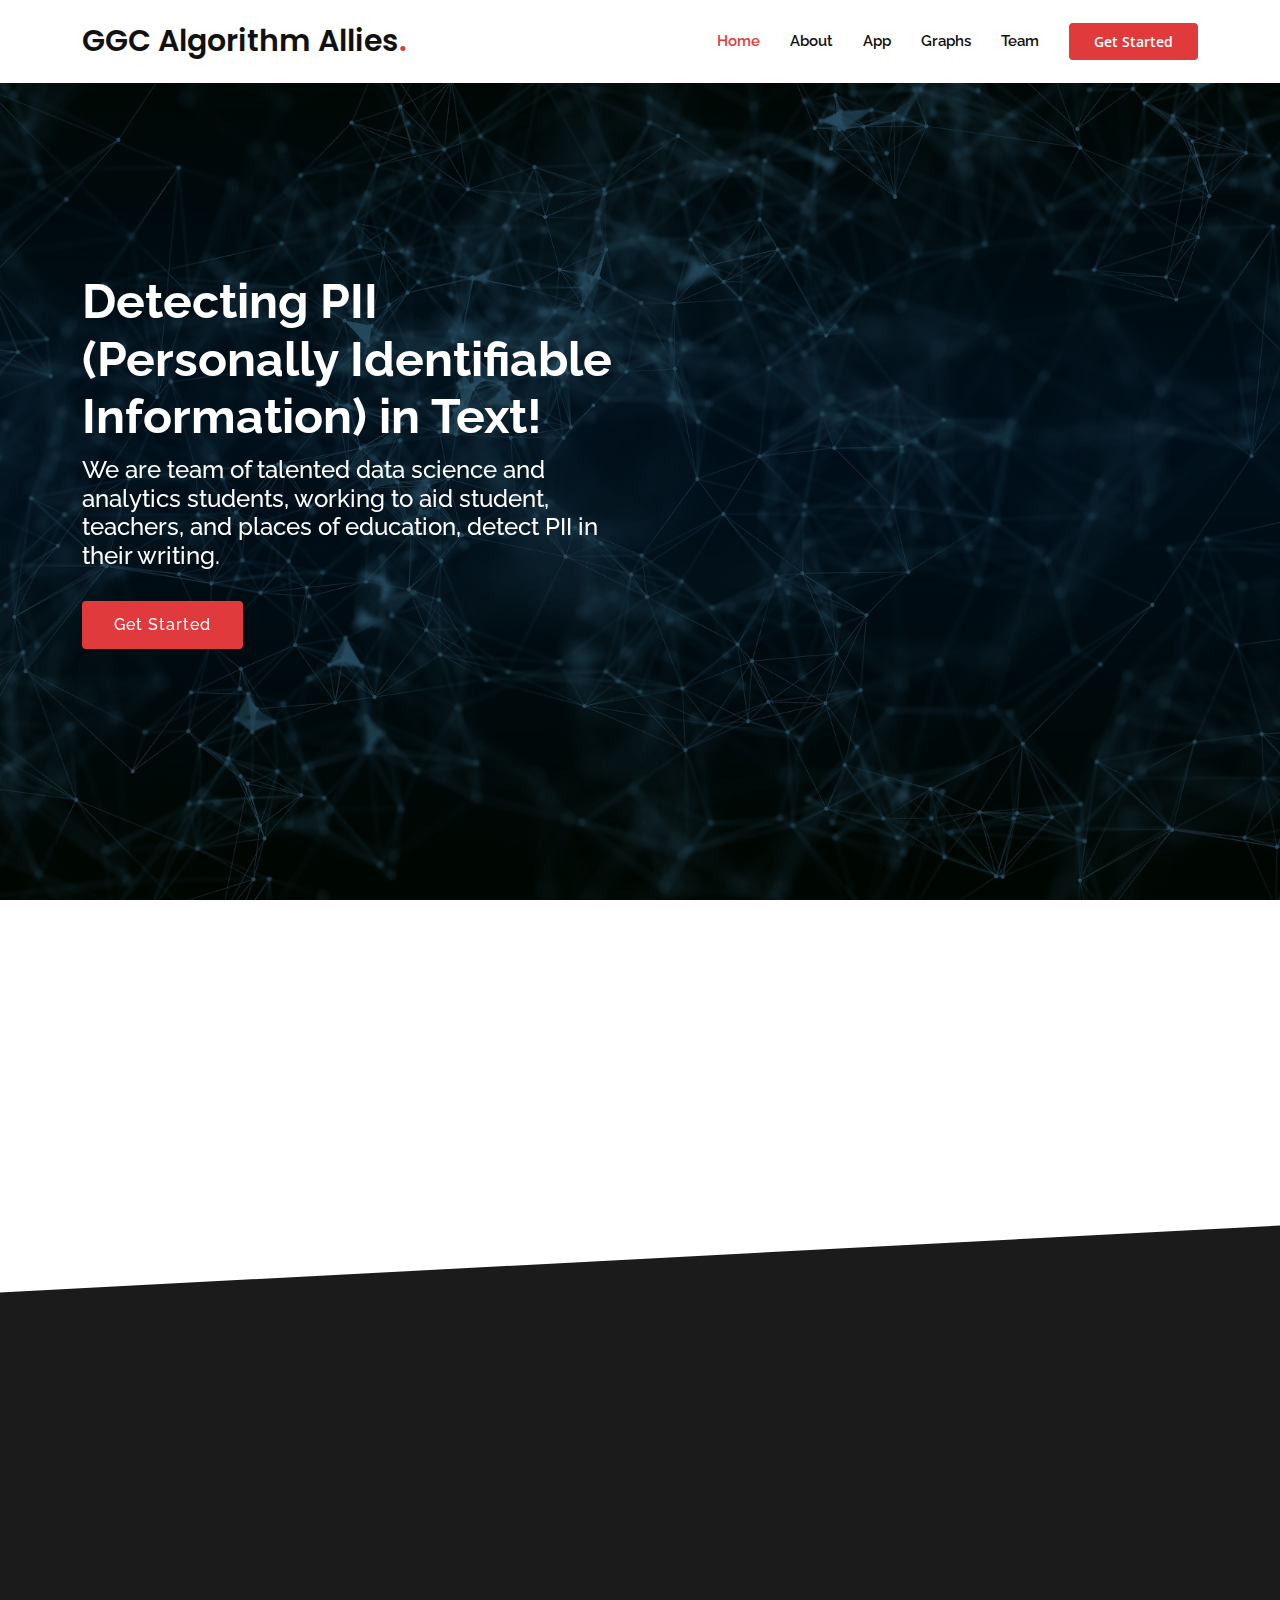
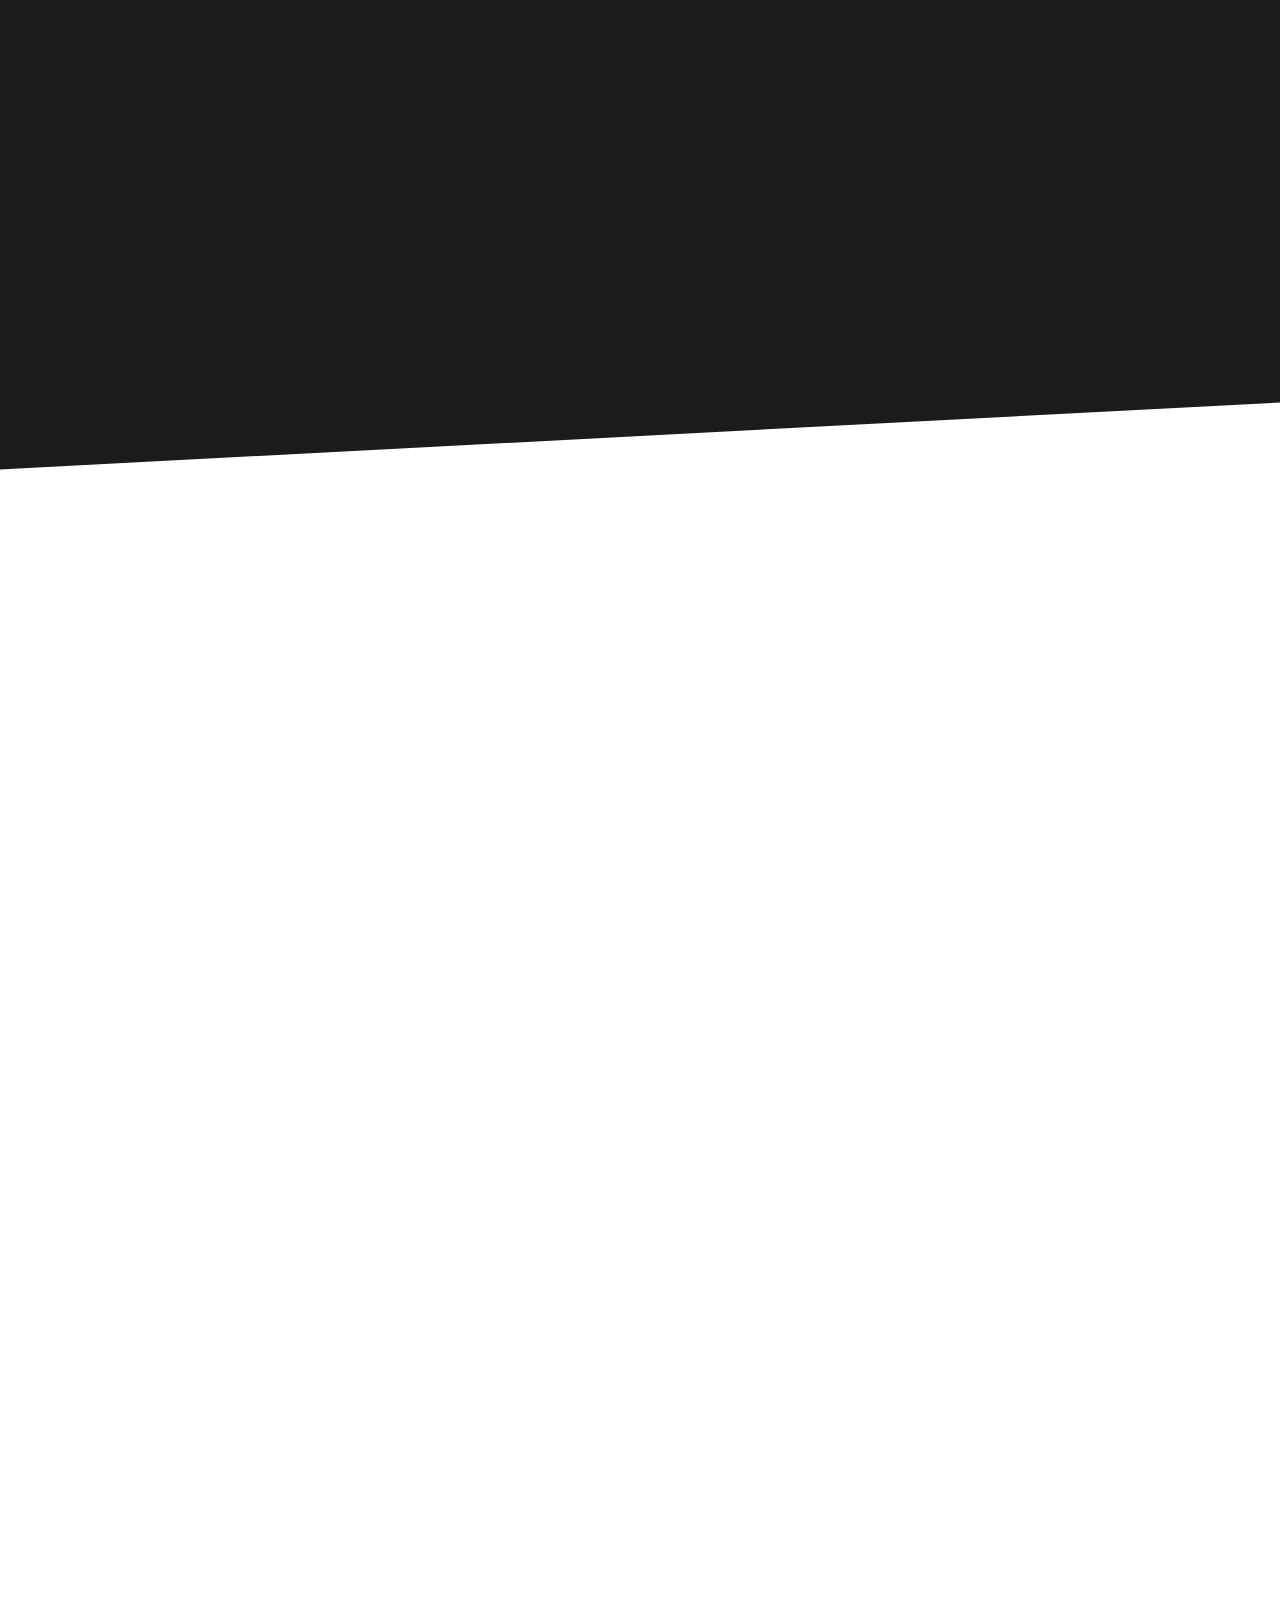
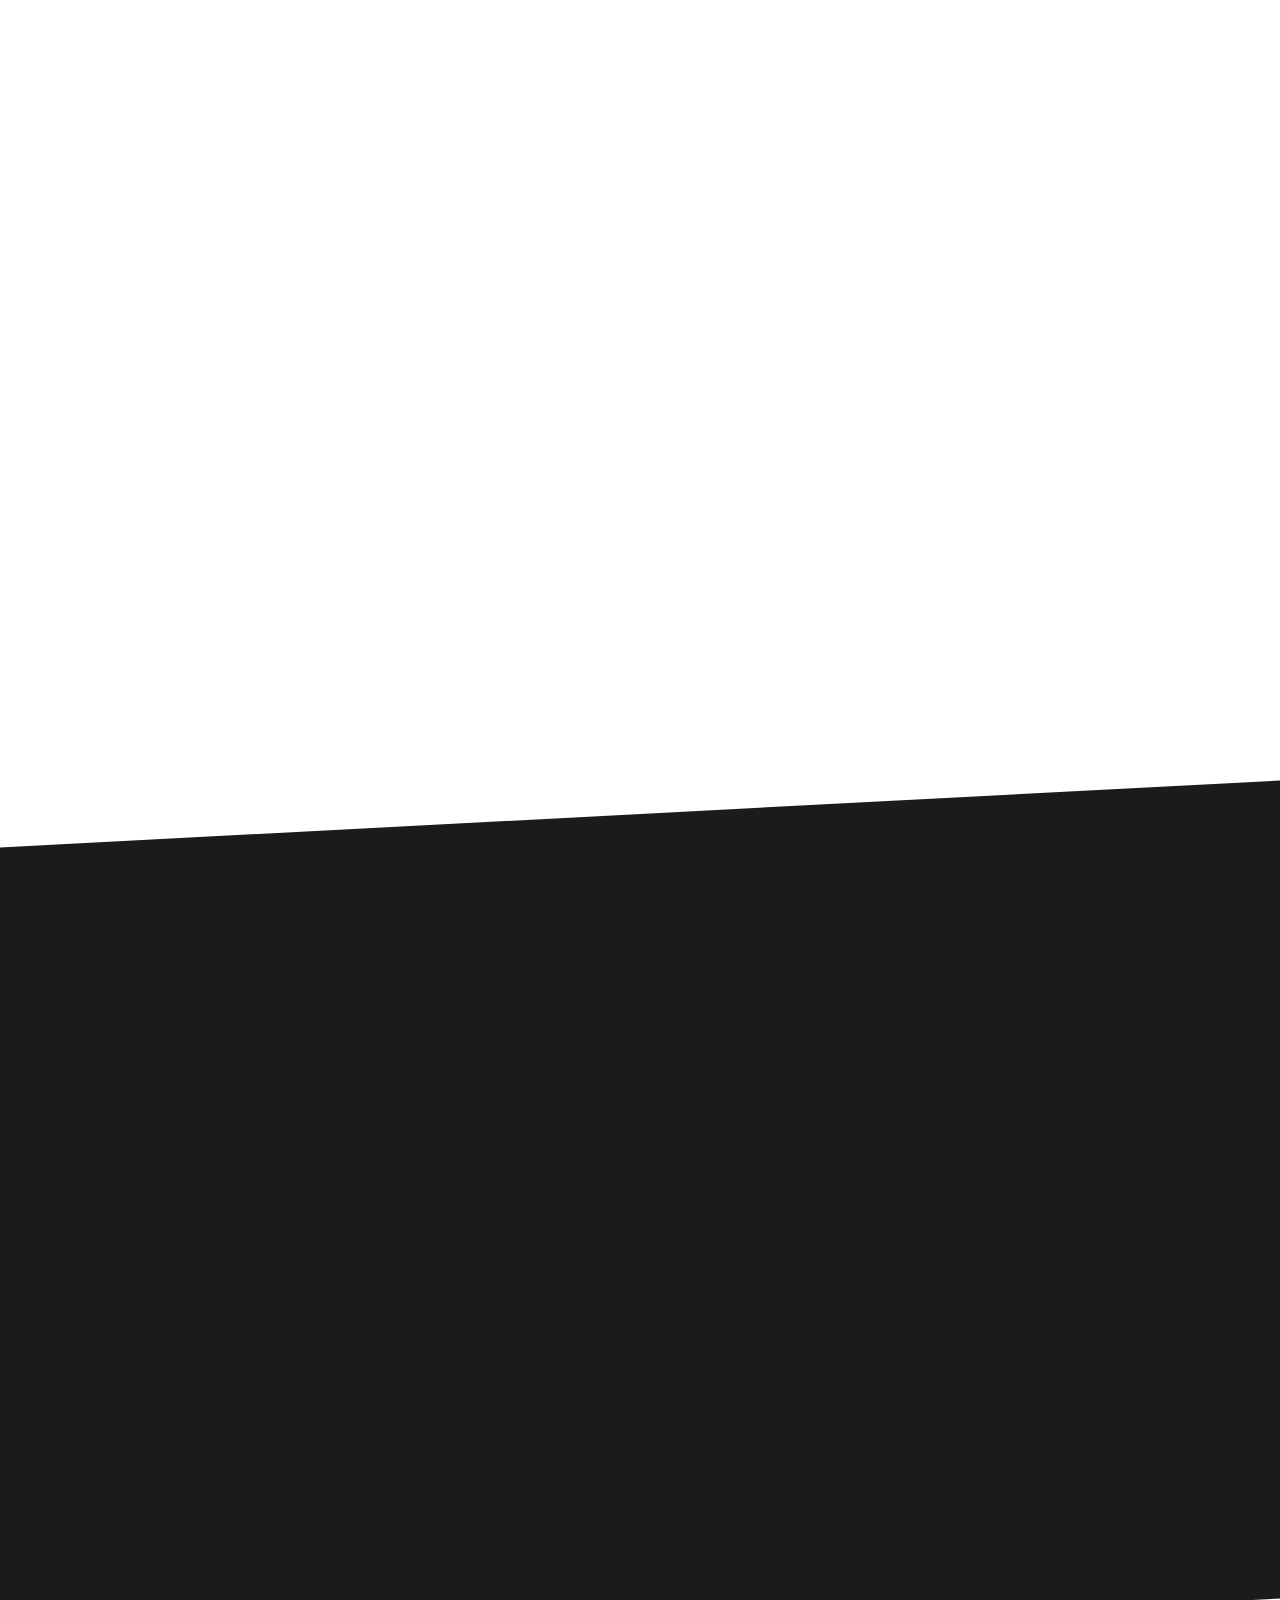
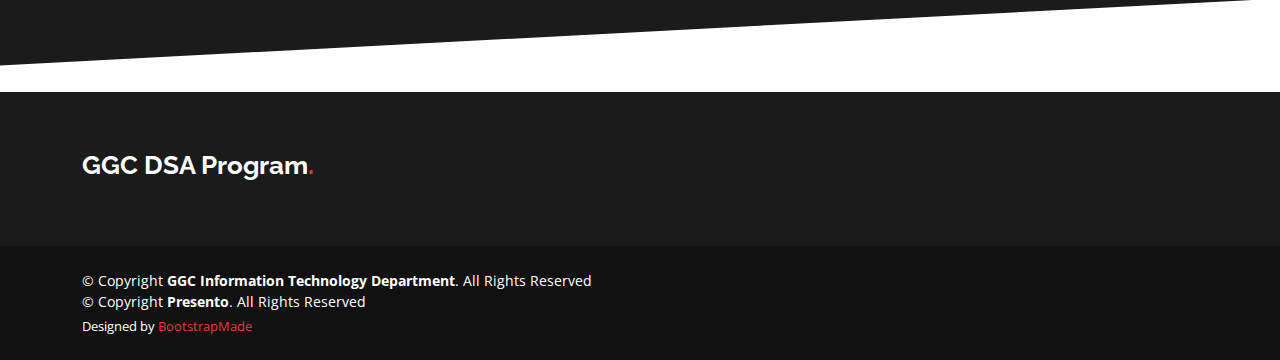
<file: docs/index.html>
<!DOCTYPE html>
<html lang="en">

<head>
  <meta charset="utf-8">
  <meta content="width=device-width, initial-scale=1.0" name="viewport">

  <title>PII_Detective</title>
  <meta content="" name="description">
  <meta content="" name="keywords">

  <!-- Favicons -->
  <link href="assets/img/ggc_logo.png" rel="icon">
  <link href="assets/img/ggc_logo.png" rel="apple-touch-icon">

  <!-- Google Fonts -->
  <link href="https://fonts.googleapis.com/css?family=Open+Sans:300,300i,400,400i,600,600i,700,700i|Raleway:300,300i,400,400i,500,500i,600,600i,700,700i|Poppins:300,300i,400,400i,500,500i,600,600i,700,700i" rel="stylesheet">

  <!-- Vendor CSS Files -->
  <link href="assets/vendor/aos/aos.css" rel="stylesheet">
  <link href="assets/vendor/bootstrap/css/bootstrap.min.css" rel="stylesheet">
  <link href="assets/vendor/bootstrap-icons/bootstrap-icons.css" rel="stylesheet">
  <link href="assets/vendor/boxicons/css/boxicons.min.css" rel="stylesheet">
  <link href="assets/vendor/glightbox/css/glightbox.min.css" rel="stylesheet">
  <link href="assets/vendor/remixicon/remixicon.css" rel="stylesheet">
  <link href="assets/vendor/swiper/swiper-bundle.min.css" rel="stylesheet">

  <!-- Template Main CSS File -->
  <link href="assets/css/style.css" rel="stylesheet">
  <meta charset="utf-8">
  <title>Lengths of Essays</title>
  <script src="https://d3js.org/d3.v4.js"></script>

  <!-- =======================================================
  * Template Name: Presento
  * Updated: Jan 29 2024 with Bootstrap v5.3.2
  * Template URL: https://bootstrapmade.com/presento-bootstrap-corporate-template/
  * Author: BootstrapMade.com
  * License: https://bootstrapmade.com/license/
  ======================================================== -->
</head>

<body>

  <!-- ======= Header ======= -->
  <header id="header" class="fixed-top d-flex align-items-center">
    <div class="container d-flex align-items-center">
      <h1 class="logo me-auto"><a href="index.html">GGC Algorithm Allies<span>.</span></a></h1>
      <!-- Uncomment below if you prefer to use an image logo -->
      <!-- <a href="index.html" class="logo me-auto"><img src="assets/img/logo.png" alt=""></a>-->

      <nav id="navbar" class="navbar order-last order-lg-0">
        <ul>
          <li><a class="nav-link scrollto active" href="#hero">Home</a></li>
          <li><a class="nav-link scrollto" href="#about">About</a></li>
          <li><a class="nav-link scrollto" href="#tabs">App</a></li>
          <li><a class="nav-link scrollto " href="#Graphs">Graphs</a></li>
          <li><a class="nav-link scrollto" href="#team">Team</a></li>
        </ul>
        <i class="bi bi-list mobile-nav-toggle"></i>
      </nav><!-- .navbar -->

      <a href="https://pii-detective-1.taipy.cloud/" class="get-started-btn scrollto">Get Started</a>
    </div>
  </header><!-- End Header -->

  <!-- ======= Hero Section ======= -->
  <section id="hero" class="d-flex align-items-center">

    <div class="container" data-aos="zoom-out" data-aos-delay="100">
      <div class="row">
        <div class="col-xl-6">
          <h1>Detecting PII (Personally Identifiable Information) in Text!</h1>
          <h2>We are team of talented data science and analytics students, working to aid student, teachers, and places of education, detect PII in their writing.</h2>
          <a href="https://pii-detective-1.taipy.cloud/" class="btn-get-started scrollto">Get Started</a>
        </div>
      </div>
    </div>

  </section><!-- End Hero -->

  <main id="main">

    <!-- ======= Clients Section ======= -->
    <section id="clients" class="clients">
      <div class="container" data-aos="zoom-in">
        <h3>Our Technologies</h3>
        <div class="clients-slider swiper">
          <div class="swiper-wrapper align-items-center">
            <div class="swiper-slide"><img src="assets/img/technologies/taipy.jpg" class="img-fluid" alt=""></div>
            <div class="swiper-slide"><img src="assets/img/technologies/taipy_cloud.webp" class="img-fluid" alt=""></div>
            <div class="swiper-slide"><img src="assets/img/technologies/pytorch.jpg" class="img-fluid" alt=""></div>
            <div class="swiper-slide"><img src="assets/img/technologies/hugging_face.png" class="img-fluid" alt=""></div>
            <div class="swiper-slide"><img src="assets/img/technologies/bert.jpg" class="img-fluid" alt=""></div>
            <div class="swiper-slide"><img src="assets/img/technologies/colab.jpg" class="img-fluid" alt=""></div>
            <div class="swiper-slide"><img src="assets/img/technologies/jupyter.webp" class="img-fluid" alt=""></div>
            <div class="swiper-slide"><img src="assets/img/technologies/kaggle.jpg" class="img-fluid" alt=""></div>
            <div class="swiper-slide"><img src="assets/img/technologies/docker.jpg" class="img-fluid" alt=""></div>
            <div class="swiper-slide"><img src="assets/img/technologies/docker_hub.png" class="img-fluid" alt=""></div>
            <div class="swiper-slide"><img src="assets/img/technologies/pandas.png" class="img-fluid" alt=""></div>
            <div class="swiper-slide"><img src="assets/img/technologies/html.png" class="img-fluid" alt=""></div>
            <div class="swiper-slide"><img src="assets/img/technologies/css.png" class="img-fluid" alt=""></div>
            <div class="swiper-slide"><img src="assets/img/technologies/javascript.jpg" class="img-fluid" alt=""></div>
            <div class="swiper-slide"><img src="assets/img/technologies/d3_js.jpg" class="img-fluid" alt=""></div>
            <div class="swiper-slide"><img src="assets/img/technologies/github.png" class="img-fluid" alt=""></div>
            <div class="swiper-slide"><img src="assets/img/technologies/git_lfs.jpg" class="img-fluid" alt=""></div>
          </div>
          <div class="swiper-pagination"></div>
        </div>

      </div>
    </section><!-- End Clients Section -->

    <!-- ======= About Section ======= -->
    <section id="about" class="about section-bg">
      <div class="container" data-aos="fade-up">

        <div class="row no-gutters">
          <div class="content col-xl-5 d-flex align-items-stretch">
            <div class="content">
              <h3>Our team is the Algorithm Allies! We are working on a Kaggle project via their Challenges section. Our client is Dr. Gunay.</h3>
              <p>
                The Kaggle Competition we are participating in is the <a href="https://www.kaggle.com/competitions/pii-detection-removal-from-educational-data/overview">PII Data Detection hosted by The Learning Agency Lab</a>

                The objective of the project is to create an AI model that detects personal identifiable information (PII) so they can be censored. This is important when releasing educational material to the public to protect the identity of students. The data is contained in JSONs of student essays that were tokenized using <a href="https://spacy.io/">spaCy</a>.
              </p>
              <a href="#Team" class="about-btn"><span>About us</span> <i class="bx bx-chevron-right"></i></a>
            </div>
          </div>
          <div class="col-xl-7 d-flex align-items-stretch">
            <div class="icon-boxes d-flex flex-column justify-content-center">
              <div class="row">
                <div class="col-md-6 icon-box" data-aos="fade-up" data-aos-delay="100">
                  <i class="bx bx-receipt"></i>
                  <h4>Data Sources</h4>
                  <p>Our data was sourced from Kaggle. We obtained training and test data in a json format from the Kaggle competition, as well as an example submission file.</p>
                </div>
                <div class="col-md-6 icon-box" data-aos="fade-up" data-aos-delay="200">
                  <i class="bx bx-cube-alt"></i>
                  <h4>Machine Learning Model</h4>
                  <p>We are leveraging BERT-base-cased for this project, which is pre-trained. Our goal is to fine-tune it (retrain) in order to meet the needs of the project - to identify and label types and locations of PII (Personally Identifiable Information) in English text data.</p>
                </div>
                <div class="col-md-6 icon-box" data-aos="fade-up" data-aos-delay="300">
                  <i class="bx bx-images"></i>
                  <h4>Visualizations</h4>
                  <p>Our visualizations were created using a variety of technologies. Matplotlib was used in our notebook for EDA (Exploratory Data Analysis), Plotly was used to show the visualizations dynamically on our application site, and D3.js was used to create dynamic visualizations on this website.</p>
                </div>
                <div class="col-md-6 icon-box" data-aos="fade-up" data-aos-delay="400">
                  <i class="bx bx-shield"></i>
                  <h4>Website</h4>
                  <p>The website that you are currently viewing was created using HTML, CSS, and JS, along with Bootstrap. The application was created using Taipy, which allows us to create a web interface for interaction with our model, completely in Python.</p>
                </div>
              </div>
            </div><!-- End .content-->
          </div>
        </div>

      </div>
    </section><!-- End About Section -->

    <!-- ======= Counts Section ======= -->
    <section id="counts" class="counts">
      <div class="container" data-aos="fade-up">

        <div class="row">

          <div class="col-lg-3 col-md-6">
            <div class="count-box">
              <i class="bi bi-emoji-smile"></i>
              <span data-purecounter-start="0" data-purecounter-end="1" data-purecounter-duration="1" class="purecounter"></span>
              <p>Happy Client</p>
            </div>
          </div>

          <div class="col-lg-3 col-md-6 mt-5 mt-md-0">
            <div class="count-box">
              <i class="bi bi-journal-richtext"></i>
              <span data-purecounter-start="0" data-purecounter-end="6807" data-purecounter-duration="1" class="purecounter"></span>
              <p>Student Essays for Training</p>
            </div>
          </div>

          <div class="col-lg-3 col-md-6 mt-5 mt-lg-0">
            <div class="count-box">
              <i class="bi bi-headset"></i>
              <span data-purecounter-start="0" data-purecounter-end="300" data-purecounter-duration="1" class="purecounter"></span>
              <p>Hours Of Development</p>
            </div>
          </div>

          <div class="col-lg-3 col-md-6 mt-5 mt-lg-0">
            <div class="count-box">
              <i class="bi bi-people"></i>
              <span data-purecounter-start="0" data-purecounter-end="3" data-purecounter-duration="1" class="purecounter"></span>
              <p>Team Members</p>
            </div>
          </div>

        </div>

      </div>
    </section><!-- End Counts Section -->

    <!-- ======= Tabs Section ======= -->
    <section id="tabs" class="tabs">
      <div class="container" data-aos="fade-up">
        <h2>Our Web Application</h2>
        <ul class="nav nav-tabs row d-flex">
          <li class="nav-item col-3">
            <a class="nav-link active show" data-bs-toggle="tab" data-bs-target="#tab-1">
              <i class="ri-gps-line"></i>
              <h4 class="d-none d-lg-block">Home Page of the Taipy Web App</h4>
            </a>
          </li>
          <li class="nav-item col-3">
            <a class="nav-link" data-bs-toggle="tab" data-bs-target="#tab-2">
              <i class="ri-body-scan-line"></i>
              <h4 class="d-none d-lg-block">About Page of the Taipy Web App</h4>
            </a>
          </li>
          <li class="nav-item col-3">
            <a class="nav-link" data-bs-toggle="tab" data-bs-target="#tab-3">
              <i class="ri-sun-line"></i>
              <h4 class="d-none d-lg-block">Application Page of the Taipy Web App</h4>
            </a>
          </li>
          <li class="nav-item col-3">
            <a class="nav-link" data-bs-toggle="tab" data-bs-target="#tab-4">
              <i class="ri-store-line"></i>
              <h4 class="d-none d-lg-block">Graphs Page of the Taipy Web App</h4>
            </a>
          </li>
        </ul>

        <div class="tab-content">
          <div class="tab-pane active show" id="tab-1">
            <div class="row">
              <div class="col-lg-6 order-2 order-lg-1 mt-3 mt-lg-0" data-aos="fade-up" data-aos-delay="100">
                <h3>Taipy Web Application Home Page.</h3>
                <p class="fst-italic">
                  The goal of this page was to create an initial landing page for the user, in which they could access the app page via button click, click to view the data that was used to train our model, and show a preview of our training dataset.
                </p>
                <ul>
                  <li><i class="ri-check-double-line"></i>Provide buttons for direct access to the application page.</li>
                  <li><i class="ri-check-double-line"></i>Provide links to the datasets on Kaggle.</li>
                  <li><i class="ri-check-double-line"></i>Display our training dataset, so that the user is able to understand the inputs for how the model was trained.</li>
                </ul>
                <!-- <p>
                  Ullamco laboris nisi ut aliquip ex ea commodo consequat. Duis aute irure dolor in reprehenderit in voluptate
                  velit esse cillum dolore eu fugiat nulla pariatur. Excepteur sint occaecat cupidatat non proident, sunt in
                  culpa qui officia deserunt mollit anim id est laborum
                </p> -->
              </div>
              <div class="col-lg-6 order-1 order-lg-2 text-center" data-aos="fade-up" data-aos-delay="200">
                <img src="assets/img/static_site/Home_1.png" alt="" class="img-fluid">
                <img src="assets/img/static_site/Home_2.png" alt="" class="img-fluid">
              </div>
            </div>
          </div>
          <div class="tab-pane" id="tab-2">
            <div class="row">
              <div class="col-lg-6 order-2 order-lg-1 mt-3 mt-lg-0">
                <h3>Our Web Application has an About Page</h3>
                <p>
                  The goal of the About page was to simply highlight the goal of the project, and give a look into the minds behind the project created. You can view the technologies that we leveraged in the project.
                </p>
                <!-- <p class="fst-italic">
                  Lorem ipsum dolor sit amet, consectetur adipiscing elit, sed do eiusmod tempor incididunt ut labore et dolore
                  magna aliqua.
                </p> -->
                <ul>
                  <li><i class="ri-check-double-line"></i> Give a synopsis about the project.</li>
                  <li><i class="ri-check-double-line"></i>Show the teammates that worked on this project.</li>
                  <li><i class="ri-check-double-line"></i>Display the technologies used in this project.</li>
                  <!-- <li><i class="ri-check-double-line"></i> Ullamco laboris nisi ut aliquip ex ea commodo consequat. Duis aute irure dolor in reprehenderit in voluptate trideta storacalaperda mastiro dolore eu fugiat nulla pariatur.</li> -->
                </ul>
              </div>
              <div class="col-lg-6 order-1 order-lg-2 text-center">
                <img src="assets/img/static_site/About_1.png" alt="" class="img-fluid">
                <img src="assets/img/static_site/About_2.png" alt="" class="img-fluid">
              </div>
            </div>
          </div>
          <div class="tab-pane" id="tab-3">
            <div class="row">
              <div class="col-lg-6 order-2 order-lg-1 mt-3 mt-lg-0">
                <h3>Our Model Made Usable via Web, Thanks to Taipy</h3>
                <p>
                  The goal of this application was to enable users to identify PII in their text. The user will upload a copy of their text and have it processed by our model, which will then produce a report for the user. We wanted the user to be able to:
                </p>
                <ul>
                  <li><i class="ri-check-double-line"></i>Upload a copy of their text file.</li>
                  <li><i class="ri-check-double-line"></i>See a preview of their input and the report</li>
                  <li><i class="ri-check-double-line"></i>Download a copy of their report for further use.</li>
                </ul>
                <p class="fst-italic">
                  At the current moment, our application is not hosted anywhere, so if you would like to use it, you will have to clone our repo and run it locally. The instructions are kept within the README.md file within the repository.
                </p>
              </div>
              <div class="col-lg-6 order-1 order-lg-2 text-center">
                <img src="assets/img/static_site/Application_1.png" alt="" class="img-fluid">
              </div>
            </div>
          </div>
          <div class="tab-pane" id="tab-4">
            <div class="row">
              <div class="col-lg-6 order-2 order-lg-1 mt-3 mt-lg-0">
                <h3>Dynamic Graphs in Taipy using Plotly</h3>
                <p>
                  All of the graphs created on our Taipy web application feature the use of Plotly, which allows for them to be dynamic in the respect that when the data changes, so will the graphs associated.
                </p>
                <p class="fst-italic">
                  Using Plotly also allows you to drill into the visualization, enabling you to view the graphs at the level that you would like.
                </p>
                <ul>
                  <li><i class="ri-check-double-line"></i>Interactive graphs</li>
                  <li><i class="ri-check-double-line"></i>Dynamically update with data changes</li>
                  <li><i class="ri-check-double-line"></i>Color scheme changes based on selected website theme</li>
                </ul>
              </div>
              <div class="col-lg-6 order-1 order-lg-2 text-center">
                <img src="assets/img/static_site/Graphs_1.png" alt="" class="img-fluid">
                <img src="assets/img/static_site/Graphs_2.png" alt="" class="img-fluid">
              </div>
            </div>
          </div>
        </div>

      </div>
    </section><!-- End Tabs Section -->

    <!-- ======= App Section ======= -->
    <!-- <section id="app" class="app section-bg ">
      <div class="container" data-aos="fade-up">

        <div class="section-title">
          <h2>Application</h2>
          <p>Our goal was to create a useable application for end users to upload their text and have their PII (Personally Identifiable Information) identified and labeled, which could then be used to scrub that sensitive data from their text.</p>
        </div>

        <div class="row">
          <div class="col-md-6">
            <div class="icon-box" data-aos="fade-up" data-aos-delay="100">
              <i class="bi bi-briefcase"></i>
              <h4><a href="#">Lorem Ipsum</a></h4>
              <p>Voluptatum deleniti atque corrupti quos dolores et quas molestias excepturi sint occaecati cupiditate non provident</p>
            </div>
          </div>
          <div class="col-md-6 mt-4 mt-md-0">
            <div class="icon-box" data-aos="fade-up" data-aos-delay="200">
              <i class="bi bi-card-checklist"></i>
              <h4><a href="#">Dolor Sitema</a></h4>
              <p>Minim veniam, quis nostrud exercitation ullamco laboris nisi ut aliquip ex ea commodo consequat tarad limino ata</p>
            </div>
          </div>
          <div class="col-md-6 mt-4 mt-md-0">
            <div class="icon-box" data-aos="fade-up" data-aos-delay="300">
              <i class="bi bi-bar-chart"></i>
              <h4><a href="#">Sed ut perspiciatis</a></h4>
              <p>Duis aute irure dolor in reprehenderit in voluptate velit esse cillum dolore eu fugiat nulla pariatur</p>
            </div>
          </div>
          <div class="col-md-6 mt-4 mt-md-0">
            <div class="icon-box" data-aos="fade-up" data-aos-delay="400">
              <i class="bi bi-binoculars"></i>
              <h4><a href="#">Nemo Enim</a></h4>
              <p>Excepteur sint occaecat cupidatat non proident, sunt in culpa qui officia deserunt mollit anim id est laborum</p>
            </div>
          </div>
          <div class="col-md-6 mt-4 mt-md-0">
            <div class="icon-box" data-aos="fade-up" data-aos-delay="500">
              <i class="bi bi-brightness-high"></i>
              <h4><a href="#">Magni Dolore</a></h4>
              <p>At vero eos et accusamus et iusto odio dignissimos ducimus qui blanditiis praesentium voluptatum deleniti atque</p>
            </div>
          </div>
          <div class="col-md-6 mt-4 mt-md-0">
            <div class="icon-box" data-aos="fade-up" data-aos-delay="600">
              <i class="bi bi-calendar4-week"></i>
              <h4><a href="#">Eiusmod Tempor</a></h4>
              <p>Et harum quidem rerum facilis est et expedita distinctio. Nam libero tempore, cum soluta nobis est eligendi</p>
            </div>
          </div>
        </div>

      </div>
    </section> -->
    <!-- End App Section -->

    <!-- ======= Graphs Section ======= -->
    <section id="Graphs" class="Graphs">
      <div class="container" data-aos="fade-up">

        <div class="section-title">
          <h2>Visualizations</h2>
          <p>This section is to display the graphs that were created in the process of Exploratory Data Analysis, as well as metrics gathering for our Model.</p>
        </div>

        <div class="row" data-aos="fade-up" data-aos-delay="100">
          <div class="col-lg-12 d-flex justify-content-center">
            <ul id="Graphs-flters">
              <!-- <li data-filter="*" class="filter-active">All</li> -->
              <!-- <li data-filter=".filter-app">App</li>
              <li data-filter=".filter-card">Card</li>
              <li data-filter=".filter-web">Web</li> -->
            </ul>
          </div>
        </div>

        <div class="row Graphs-container" data-aos="fade-up" data-aos-delay="200">

          <div class="col-lg-4 col-md-6 Graphs-item filter-app">
            <div class="Graphs-wrap">
              <img src="assets/img/graphs/most_common_pii.png" class="img-fluid" alt="">
              <div class="Graphs-info">
                <h4>Most Common Types of PII</h4>
                <!-- <p>most_common_pii</p> -->
                <div class="Graphs-links">
                  <a href="assets/img/graphs/most_common_pii.png" data-gallery="GraphsGallery" class="Graphs-lightbox" title="Enlarge Graph"><i class="bx bx-plus"></i></a>
                  <!-- <a href="Graphs-details.html" title="Enlarge Graph"><i class="bx bx-link"></i></a> -->
                </div>
              </div>
            </div>
          </div>

          <div class="col-lg-4 col-md-6 Graphs-item filter-web">
            <div class="Graphs-wrap">
              <img src="assets/img/graphs/pii_distribution.png" class="img-fluid" alt="">
              <div class="Graphs-info">
                <h4>PII Distribution</h4>
                <!-- <p>Web</p> -->
                <div class="Graphs-links">
                  <a href="assets/img/graphs/pii_distribution.png" data-gallery="GraphsGallery" class="Graphs-lightbox" title="Enlarge Graph"><i class="bx bx-plus"></i></a>
                  <!-- <a href="Graphs-details.html" title="Enlarge Graph"><i class="bx bx-link"></i></a> -->
                </div>
              </div>
            </div>
          </div>

          <div class="col-lg-4 col-md-6 Graphs-item filter-app">
            <div class="Graphs-wrap">
              <img src="assets/img/graphs/pii_location.png" class="img-fluid" alt="">
              <div class="Graphs-info">
                <h4>Location of PII in Text</h4>
                <!-- <p>App</p> -->
                <div class="Graphs-links">
                  <a href="assets/img/graphs/pii_location.png" data-gallery="GraphsGallery" class="Graphs-lightbox" title="Enlarge Graph"><i class="bx bx-plus"></i></a>
                  <!-- <a href="Graphs-details.html" title="More Details"><i class="bx bx-link"></i></a> -->
                </div>
              </div>
            </div>
          </div>

          <div class="col-lg-4 col-md-6 Graphs-item filter-card">
            <div class="Graphs-wrap">
              <img src="assets/img/graphs/model_performance.png" class="img-fluid" alt="">
              <div class="Graphs-info">
                <h4>Performance Metrics of Model</h4>
                <!-- <p>Card</p> -->
                <div class="Graphs-links">
                  <a href="assets/img/graphs/model_performance.png" data-gallery="GraphsGallery" class="Graphs-lightbox" title="Enlarge Graph"><i class="bx bx-plus"></i></a>
                  <!-- <a href="Graphs-details.html" title="More Details"><i class="bx bx-link"></i></a> -->
                </div>
              </div>
            </div>
          </div>

          <div class="col-lg-4 col-md-6 Graphs-item filter-card">
            <div class="Graphs-wrap">
              <img src="assets/img/graphs/essay_lengths.png" class="img-fluid" alt="">
              <div class="Graphs-info">
                <h4>Length of Essays</h4>
                <div class="Graphs-links">
                  <a href="assets/img/graphs/essay_lengths.png" data-gallery="GraphsGallery" class="Graphs-lightbox" title="Enlarge Graph"><i class="bx bx-plus"></i></a>
                </div>
              </div>
            </div>
          </div>

          <div class="col-lg-4 col-md-6 Graphs-item filter-web">
            <div class="Graphs-wrap">
              <svg id="essay-length-graph" style="width: 416px; height: 250px; background-color:#fff" class="img-fluid" alt="">
              </svg>
              <div class="Graphs-info">
                <h4>Length of Essays (D3.js Version)</h4>
                <div class="Graphs-links">
                  <!-- <a><svg xmlns="http://www.w3.org/2000/svg" width="24" height="24" viewBox="0 0 24 24" fill="none" stroke="currentColor" stroke-width="2" stroke-linecap="round" stroke-linejoin="round" class="feather feather-plus">
                    <line x1="12" y1="5" x2="12" y2="19"></line>
                    <line x1="5" y1="12" x2="19" y2="12"></line>
                  </svg></a> -->
                  <a href="assets/img/graphs/essay_lengths_d3.png" data-gallery="GraphsGallery" class="Graphs-lightbox" title="Enlarge Graph"><i class="bx bx-plus"></i></a>
                  <!-- <a href="Graphs-details.html" title="More Details"><i class="bx bx-link"></i></a> -->
                </div>
              </div>
            </div>
          </div>

          <!-- <div id="graph-container" style="width: 600px; height: 400px;">
            <svg id="essay-length-graph"></svg>
          </div> -->

         <!-- <div class="col-lg-4 col-md-6 Graphs-item filter-web">
            <div class="Graphs-wrap">
               <img src="assets/img/Graphs/Graphs-5.jpg" class="img-fluid" alt="">
              <div class="Graphs-info">
                <h4>Essay Length Graph</h4>
                <p>Essay Length Graph</p>
                <div id="graph-container">
                  <svg id="essay-length-graph" style="width:600px; height:400px; background-color:#FFFFFF;"></svg>
                </div>
              <div class="Graphs-links">
                  <a href="assets/img/Graphs/Graphs-5.jpg" data-gallery="GraphsGallery" class="Graphs-lightbox" title="Web 2"><i class="bx bx-plus"></i></a>
                  <a href="Graphs-details.html" title="More Details"><i class="bx bx-link"></i></a>
                </div>
              </div>
            </div>
          </div> -->

          <!-- <div class="col-lg-4 col-md-6 Graphs-item filter-app">
            <div class="Graphs-wrap">
              <img src="assets/img/Graphs/Graphs-6.jpg" class="img-fluid" alt="">
              <div class="Graphs-info">
                <h4>App 3</h4>
                <p>App</p>
                <div class="Graphs-links">
                  <a href="assets/img/Graphs/Graphs-6.jpg" data-gallery="GraphsGallery" class="Graphs-lightbox" title="App 3"><i class="bx bx-plus"></i></a>
                  <a href="Graphs-details.html" title="More Details"><i class="bx bx-link"></i></a>
                </div>
              </div>
            </div>
          </div>

          <div class="col-lg-4 col-md-6 Graphs-item filter-card">
            <div class="Graphs-wrap">
              <img src="assets/img/Graphs/Graphs-7.jpg" class="img-fluid" alt="">
              <div class="Graphs-info">
                <h4>Card 1</h4>
                <p>Card</p>
                <div class="Graphs-links">
                  <a href="assets/img/Graphs/Graphs-7.jpg" data-gallery="GraphsGallery" class="Graphs-lightbox" title="Card 1"><i class="bx bx-plus"></i></a>
                  <a href="Graphs-details.html" title="More Details"><i class="bx bx-link"></i></a>
                </div>
              </div>
            </div>
          </div>

          <div class="col-lg-4 col-md-6 Graphs-item filter-card">
            <div class="Graphs-wrap">
              <img src="assets/img/Graphs/Graphs-8.jpg" class="img-fluid" alt="">
              <div class="Graphs-info">
                <h4>Card 3</h4>
                <p>Card</p>
                <div class="Graphs-links">
                  <a href="assets/img/Graphs/Graphs-8.jpg" data-gallery="GraphsGallery" class="Graphs-lightbox" title="Card 3"><i class="bx bx-plus"></i></a>
                  <a href="Graphs-details.html" title="More Details"><i class="bx bx-link"></i></a>
                </div>
              </div>
            </div>
          </div>

          <div class="col-lg-4 col-md-6 Graphs-item filter-web">
            <div class="Graphs-wrap">
              <img src="assets/img/Graphs/Graphs-9.jpg" class="img-fluid" alt="">
              <div class="Graphs-info">
                <h4>Web 3</h4>
                <p>Web</p>
                <div class="Graphs-links">
                  <a href="assets/img/Graphs/Graphs-9.jpg" data-gallery="GraphsGallery" class="Graphs-lightbox" title="Web 3"><i class="bx bx-plus"></i></a>
                  <a href="Graphs-details.html" title="More Details"><i class="bx bx-link"></i></a>
                </div>
              </div>
            </div>
          </div> -->

        </div>

      </div>

      <!-- <script src="https://d3js.org/d3.v4.js"></script> -->


    </section><!-- End Graphs Section -->

    <!-- ======= Team Section ======= -->
    <section id="team" class="team section-bg">
      <div class="container" data-aos="fade-up">

        <div class="section-title">
          <h2>Team</h2>
          <p>The Algorithm Allies is a team of dedicated, hardworking, and knowledgeable Data Science and Analytics students. Our goal is to make a meaningful impact on society in a positive way. We aim to leverage Machine Learning, along with other analytical processes to drive solutions to initiatives, such as the one in this project.</p>
        </div>

        <div class="row">
                <div class="col-lg-3 col-md-6 d-flex align-items-stretch-center">
                  <div class="member" data-aos="fade-up" data-aos-delay="100">
                    <div class="member-img">
                      <img src="assets/img/team/PratikC.jpg" class="img-fluid" alt="">
                      <div class="social">
                        <a href="https://github.com/GGC-DSA/Kaggle-2024"><i class="bi bi-github"></i></a>
                        <a href="https://colab.research.google.com/drive/1R5gzWucTTh92ygZEhLCWjQ07zqq2MxQX?usp=sharing"><i class="bi bi-google"></i></a>
                        <a href="https://www.linkedin.com/in/pratik-c-2089b6138/"><i class="bi bi-linkedin"></i></a>
                      </div>
                    </div>
                    <div class="member-info">
                      <h4>Pratik Chaudhari</h4>
                      <span>Project Documenter​ & Data Modeler​</span>
                    </div>
                  </div>
                </div>

                <div class="col-lg-3 col-md-6 d-flex align-items-stretch">
                  <div class="member" data-aos="fade-up" data-aos-delay="200">
                    <div class="member-img">
                      <img src="assets/img/team/CodyL.jpg" class="img-fluid" alt="">
                      <div class="social">
                        <a href="https://github.com/GGC-DSA/Kaggle-2024"><i class="bi bi-github"></i></a>
                        <a href="https://colab.research.google.com/drive/1R5gzWucTTh92ygZEhLCWjQ07zqq2MxQX?usp=sharing"><i class="bi bi-google"></i></a>
                        <a href="https://www.linkedin.com/in/cody-l-3a6861133/"><i class="bi bi-linkedin"></i></a>
                      </div>
                    </div>
                    <div class="member-info">
                      <h4>Cody Ledford</h4>
                      <span>Client Liaison​ & Data Visualizer​</span>
                    </div>
                  </div>
                </div>

                <div class="col-lg-3 col-md-6 d-flex align-items-stretch">
                  <div class="member" data-aos="fade-up" data-aos-delay="200">
                    <div class="member-img">
                      <img src="assets/img/team/ManuA.jpg" class="img-fluid" alt="">
                      <div class="social">
                        <a href="https://github.com/GGC-DSA/Kaggle-2024"><i class="bi bi-github"></i></a>
                        <a href="https://colab.research.google.com/drive/1R5gzWucTTh92ygZEhLCWjQ07zqq2MxQX?usp=sharing"><i class="bi bi-google"></i></a>
                        <a href="https://www.linkedin.com/in/manu-achar-2b1a65143/"><i class="bi bi-linkedin"></i></a>
                      </div>
                    </div>
                    <div class="member-info">
                      <h4>Manu Achar</h4>
                      <span>Project Manager​ & Data Analyzer​</span>
                    </div>
                  </div>
                </div>

              </div>

            </div>
          </section><!-- End Team Section -->


  </main><!-- End #main -->

  <!-- ======= Footer ======= -->
  <footer id="footer">

    <div class="footer-top">
      <div class="container">
        <div class="row">

          <div class="col-lg-3 col-md-6 footer-contact">
            <h3>GGC DSA Program<span>.</span></h3>
            <!-- <p>
              A108 Adam Street <br>
              New York, NY 535022<br>
              United States <br><br>
              <strong>Phone:</strong> +1 5589 55488 55<br>
              <strong>Email:</strong> info@example.com<br>
            </p> -->
          </div>

          <!-- <div class="col-lg-2 col-md-6 footer-links">
            <h4>Useful Links</h4>
            <ul>
              <li><i class="bx bx-chevron-right"></i> <a href="#">Home</a></li>
              <li><i class="bx bx-chevron-right"></i> <a href="#">About us</a></li>
              <li><i class="bx bx-chevron-right"></i> <a href="#">App</a></li>
            </ul>
          </div> -->

          <!-- <div class="col-lg-3 col-md-6 footer-links">
            <h4>Our App</h4>
            <ul>
              <li><i class="bx bx-chevron-right"></i> <a href="#">Web Design</a></li>
              <li><i class="bx bx-chevron-right"></i> <a href="#">Web Development</a></li>
              <li><i class="bx bx-chevron-right"></i> <a href="#">Product Management</a></li>
              <li><i class="bx bx-chevron-right"></i> <a href="#">Marketing</a></li>
              <li><i class="bx bx-chevron-right"></i> <a href="#">Graphic Design</a></li>
            </ul>
          </div> -->

          <!-- <div class="col-lg-4 col-md-6 footer-newsletter">
            <h4>Join Our Newsletter</h4>
            <p>Tamen quem nulla quae legam multos aute sint culpa legam noster magna</p>
            <form action="" method="post">
              <input type="email" name="email"><input type="submit" value="Subscribe">
            </form>
          </div> -->

        </div>
      </div>
    </div>

    <div class="container d-md-flex py-4">

      <div class="me-md-auto text-center text-md-start">
        <div class="copyright">
          &copy; Copyright <strong><span>GGC Information Technology Department</span></strong>. All Rights Reserved
        </div>
        <div class="copyright">
          &copy; Copyright <strong><span>Presento</span></strong>. All Rights Reserved
        </div>
        <div class="credits">
          <!-- All the links in the footer should remain intact. -->
          <!-- You can delete the links only if you purchased the pro version. -->
          <!-- Licensing information: https://bootstrapmade.com/license/ -->
          <!-- Purchase the pro version with working PHP/AJAX contact form: https://bootstrapmade.com/presento-bootstrap-corporate-template/ -->
          Designed by <a href="https://bootstrapmade.com/">BootstrapMade</a>
        </div>
      </div>
      <!-- <div class="social-links text-center text-md-end pt-3 pt-md-0">
        <a href="#" class="twitter"><i class="bx bxl-twitter"></i></a>
        <a href="#" class="facebook"><i class="bx bxl-facebook"></i></a>
        <a href="#" class="instagram"><i class="bx bxl-instagram"></i></a>
        <a href="#" class="google-plus"><i class="bx bxl-skype"></i></a>
        <a href="#" class="linkedin"><i class="bx bxl-linkedin"></i></a>
      </div> -->
    </div>
  </footer><!-- End Footer -->

  <a href="#" class="back-to-top d-flex align-items-center justify-content-center"><i class="bi bi-arrow-up-short"></i></a>

  <!-- Vendor JS Files -->
  <script src="https://d3js.org/d3.v4.js"></script>
  <script src="d3_visualization.js"></script>
  <script src="assets/vendor/purecounter/purecounter_vanilla.js"></script>
  <script src="assets/vendor/aos/aos.js"></script>
  <script src="assets/vendor/bootstrap/js/bootstrap.bundle.min.js"></script>
  <script src="assets/vendor/glightbox/js/glightbox.min.js"></script>
  <script src="assets/vendor/isotope-layout/isotope.pkgd.min.js"></script>
  <script src="assets/vendor/swiper/swiper-bundle.min.js"></script>
  <script src="assets/vendor/php-email-form/validate.js"></script>

  <!-- Template Main JS File -->
  <script src="assets/js/main.js"></script>

</body>

</html>
</file>
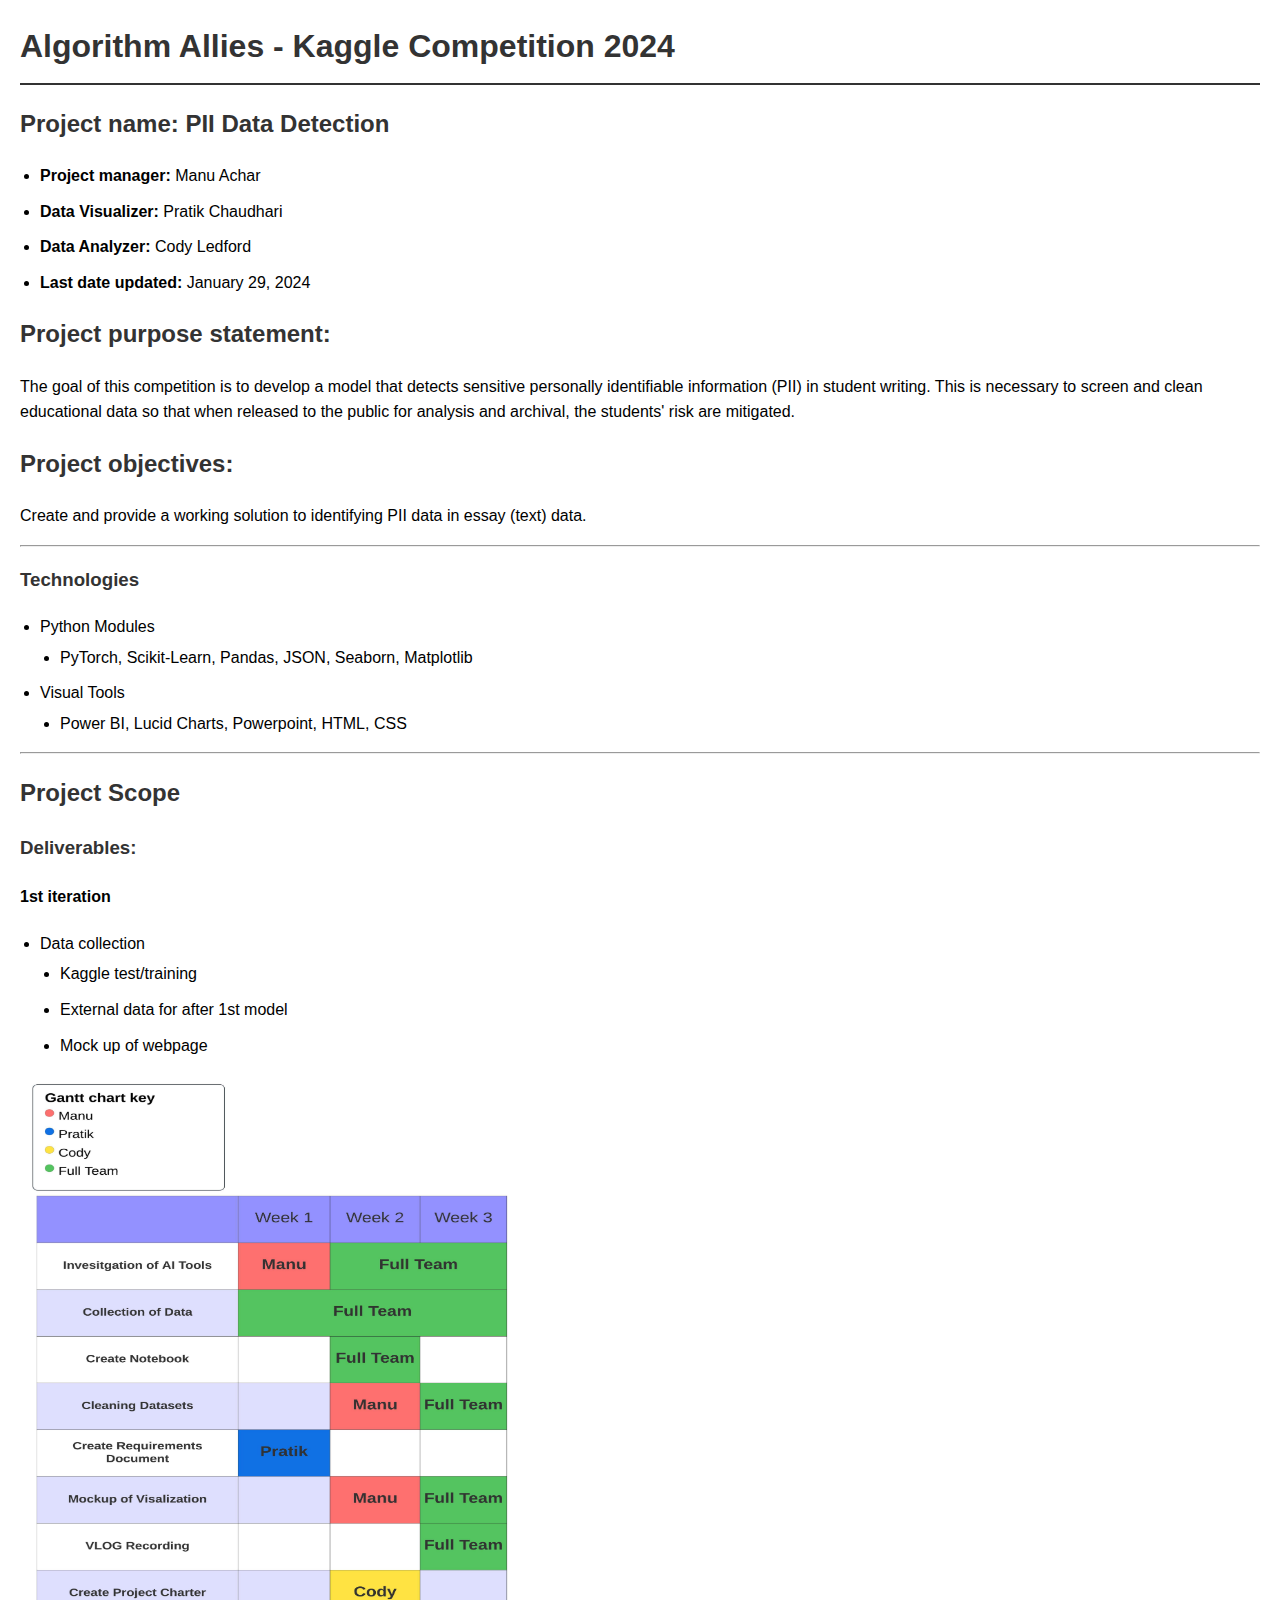
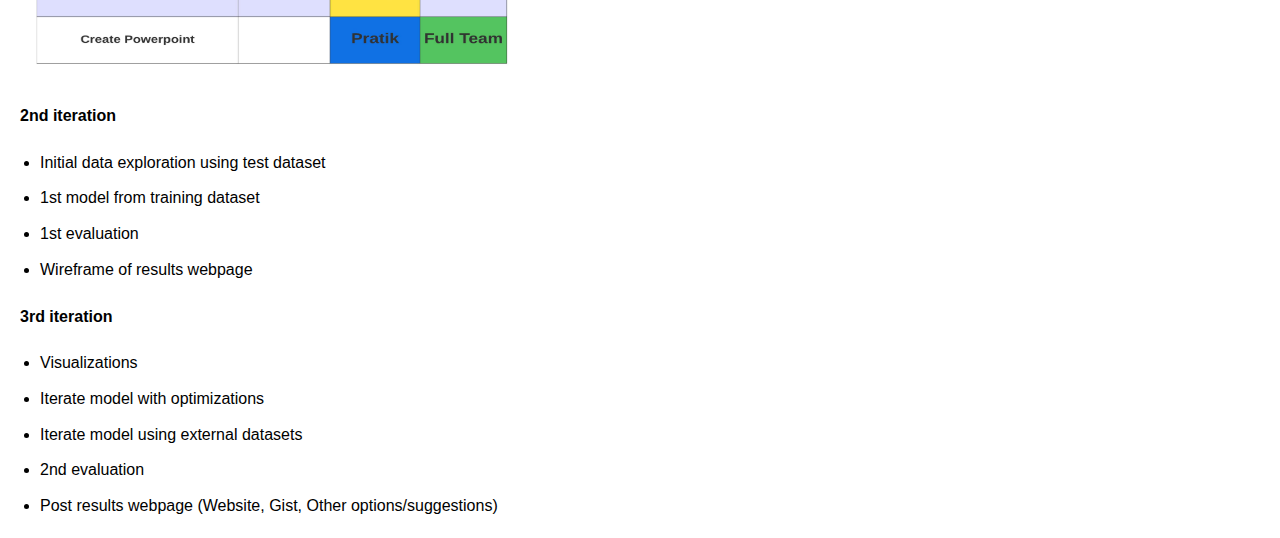
<file: docs-Spr2024/Charter_First_Iteration.html>
<!DOCTYPE html>
<html lang="en">
<head>
    <meta charset="UTF-8">
    <meta name="viewport" content="width=device-width, initial-scale=1.0">
    <title>Algorithm Allies - Kaggle Competition 2024</title>
    <style>
        body {
            font-family: Arial, sans-serif;
            line-height: 1.6;
            margin: 20px;
        }

        h1, h2, h3 {
            color: #333;
        }

        h1 {
            border-bottom: 2px solid #333;
            padding-bottom: 10px;
            margin-bottom: 20px;
        }

        h2 {
            margin-top: 20px;
        }

        ul {
            padding-left: 20px;
        }

        ul li {
            margin-bottom: 10px;
            list-style-type: disc;
        }

        ul ul {
            margin-top: 5px;
            margin-bottom: 10px;
            list-style-type: circle;
        }
    </style>
</head>
<body>

<h1>Algorithm Allies - Kaggle Competition 2024</h1>

<h2>Project name: PII Data Detection</h2>

<ul>
    <li><strong>Project manager:</strong> Manu Achar</li>
    <li><strong>Data Visualizer:</strong> Pratik Chaudhari </li>
    <li><strong>Data Analyzer:</strong> Cody Ledford</li>
    <li><strong>Last date updated:</strong> January 29, 2024</li>
</ul>

<h2>Project purpose statement:</h2>

<p>The goal of this competition is to develop a model that detects sensitive personally identifiable information (PII) in student writing. This is necessary to screen and clean educational data so that when released to the public for analysis and archival, the students' risk are mitigated.</p>

<h2>Project objectives:</h2>

<p>Create and provide a working solution to identifying PII data in essay (text) data.</p>

<hr>

<h3>Technologies</h3>

<ul>
    <li>Python Modules
        <ul>
            <li>PyTorch, Scikit-Learn, Pandas, JSON, Seaborn, Matplotlib</li>
        </ul>
    </li>

    <li>Visual Tools
        <ul>
            <li>Power BI, Lucid Charts, Powerpoint, HTML, CSS</li>
        </ul>
    </li>
</ul>

<hr>

<h2>Project Scope</h2>

<h3>Deliverables:</h3>

<h4>1st iteration</h4>

<ul>
    <li>Data collection
        <ul>
            <li>Kaggle test/training</li>
            <li>External data for after 1st model</li>
            <li>Mock up of webpage</li>
        </ul>
    </li>
</ul>

<img src="KAG_Charter_Gantt_First_Iteration.jpeg" alt="Gantt Chart" style="width:500px;height:600px;">

<h4>2nd iteration</h4>

<ul>
    <li>Initial data exploration using test dataset</li>
    <li>1st model from training dataset</li>
    <li>1st evaluation</li>
    <li>Wireframe of results webpage</li>
</ul>

<h4>3rd iteration</h4>

<ul>
    <li>Visualizations</li>
    <li>Iterate model with optimizations</li>
    <li>Iterate model using external datasets</li>
    <li>2nd evaluation</li>
    <li>Post results webpage (Website, Gist, Other options/suggestions)</li>
</ul>

</body>
</html>
</file>
<file: docs/assets/css/style.css>
/**
* Template Name: Presento
* Updated: Jan 29 2024 with Bootstrap v5.3.2
* Template URL: https://bootstrapmade.com/presento-bootstrap-corporate-template/
* Author: BootstrapMade.com
* License: https://bootstrapmade.com/license/
*/

/*--------------------------------------------------------------
# General
--------------------------------------------------------------*/
body {
  font-family: "Open Sans", sans-serif;
  color: #444444;
}

a {
  color: #e03a3c;
  text-decoration: none;
}

a:hover {
  color: #e76668;
  text-decoration: none;
}

h1,
h2,
h3,
h4,
h5,
h6 {
  font-family: "Raleway", sans-serif;
}

/*--------------------------------------------------------------
# Back to top button
--------------------------------------------------------------*/
.back-to-top {
  position: fixed;
  visibility: hidden;
  opacity: 0;
  right: 15px;
  bottom: 15px;
  z-index: 996;
  background: #e03a3c;
  width: 40px;
  height: 40px;
  border-radius: 4px;
  transition: all 0.4s;
}

.back-to-top i {
  font-size: 28px;
  color: #fff;
  line-height: 0;
}

.back-to-top:hover {
  background: #e65d5f;
  color: #fff;
}

.back-to-top.active {
  visibility: visible;
  opacity: 1;
}

/*--------------------------------------------------------------
# Disable aos animation delay on mobile devices
--------------------------------------------------------------*/
@media screen and (max-width: 768px) {
  [data-aos-delay] {
    transition-delay: 0 !important;
  }
}

/*--------------------------------------------------------------
# Header
--------------------------------------------------------------*/
#header {
  background: #fff;
  transition: all 0.5s;
  z-index: 997;
  padding: 20px 0;
}

#header.header-scrolled {
  padding: 12px 0;
  box-shadow: 0px 2px 15px rgba(0, 0, 0, 0.1);
}

#header .logo {
  font-size: 30px;
  margin: 0;
  padding: 0;
  font-weight: 600;
  font-family: "Poppins", sans-serif;
}

#header .logo a {
  color: #111111;
}

#header .logo a span {
  color: #e03a3c;
}

#header .logo img {
  max-height: 40px;
}

/*--------------------------------------------------------------
# Get Startet Button
--------------------------------------------------------------*/
.get-started-btn {
  margin-left: 30px;
  background: #e03a3c;
  color: #fff;
  border-radius: 4px;
  padding: 8px 25px;
  white-space: nowrap;
  transition: 0.3s;
  font-size: 14px;
  font-weight: 600;
  display: inline-block;
}

.get-started-btn:hover {
  background: #111111;
  color: #fff;
}

@media (max-width: 992px) {
  .get-started-btn {
    margin: 0 15px 0 0;
    padding: 6px 18px;
  }
}

/*--------------------------------------------------------------
# Navigation Menu
--------------------------------------------------------------*/
/**
* Desktop Navigation 
*/
.navbar {
  padding: 0;
}

.navbar ul {
  margin: 0;
  padding: 0;
  display: flex;
  list-style: none;
  align-items: center;
}

.navbar li {
  position: relative;
}

.navbar a,
.navbar a:focus {
  display: flex;
  align-items: center;
  justify-content: space-between;
  padding: 10px 0 10px 30px;
  font-family: "Raleway", sans-serif;
  font-size: 15px;
  font-weight: 600;
  color: #111111;
  white-space: nowrap;
  transition: 0.3s;
}

.navbar a i,
.navbar a:focus i {
  font-size: 12px;
  line-height: 0;
  margin-left: 5px;
}

.navbar a:hover,
.navbar .active,
.navbar .active:focus,
.navbar li:hover>a {
  color: #e03a3c;
}

.navbar .dropdown ul {
  display: block;
  position: absolute;
  left: 30px;
  top: calc(100% + 30px);
  margin: 0;
  padding: 10px 0;
  z-index: 99;
  opacity: 0;
  visibility: hidden;
  background: #fff;
  box-shadow: 0px 0px 30px rgba(127, 137, 161, 0.25);
  transition: 0.3s;
}

.navbar .dropdown ul li {
  min-width: 200px;
}

.navbar .dropdown ul a {
  padding: 10px 20px;
  font-size: 14px;
}

.navbar .dropdown ul a i {
  font-size: 12px;
}

.navbar .dropdown ul a:hover,
.navbar .dropdown ul .active:hover,
.navbar .dropdown ul li:hover>a {
  color: #e03a3c;
}

.navbar .dropdown:hover>ul {
  opacity: 1;
  top: 100%;
  visibility: visible;
}

.navbar .dropdown .dropdown ul {
  top: 0;
  left: calc(100% - 30px);
  visibility: hidden;
}

.navbar .dropdown .dropdown:hover>ul {
  opacity: 1;
  top: 0;
  left: 100%;
  visibility: visible;
}

@media (max-width: 1366px) {
  .navbar .dropdown .dropdown ul {
    left: -90%;
  }

  .navbar .dropdown .dropdown:hover>ul {
    left: -100%;
  }
}

/**
* Mobile Navigation 
*/
.mobile-nav-toggle {
  color: #111111;
  font-size: 28px;
  cursor: pointer;
  display: none;
  line-height: 0;
  transition: 0.5s;
}

.mobile-nav-toggle.bi-x {
  color: #fff;
}

@media (max-width: 991px) {
  .mobile-nav-toggle {
    display: block;
  }

  .navbar ul {
    display: none;
  }
}

.navbar-mobile {
  position: fixed;
  overflow: hidden;
  top: 0;
  right: 0;
  left: 0;
  bottom: 0;
  background: rgba(0, 0, 0, 0.9);
  transition: 0.3s;
  z-index: 999;
}

.navbar-mobile .mobile-nav-toggle {
  position: absolute;
  top: 15px;
  right: 15px;
}

.navbar-mobile ul {
  display: block;
  position: absolute;
  top: 55px;
  right: 15px;
  bottom: 15px;
  left: 15px;
  padding: 10px 0;
  background-color: #fff;
  overflow-y: auto;
  transition: 0.3s;
}

.navbar-mobile a,
.navbar-mobile a:focus {
  padding: 10px 20px;
  font-size: 15px;
  color: #111111;
}

.navbar-mobile a:hover,
.navbar-mobile .active,
.navbar-mobile li:hover>a {
  color: #e03a3c;
}

.navbar-mobile .getstarted,
.navbar-mobile .getstarted:focus {
  margin: 15px;
}

.navbar-mobile .dropdown ul {
  position: static;
  display: none;
  margin: 10px 20px;
  padding: 10px 0;
  z-index: 99;
  opacity: 1;
  visibility: visible;
  background: #fff;
  box-shadow: 0px 0px 30px rgba(127, 137, 161, 0.25);
}

.navbar-mobile .dropdown ul li {
  min-width: 200px;
}

.navbar-mobile .dropdown ul a {
  padding: 10px 20px;
}

.navbar-mobile .dropdown ul a i {
  font-size: 12px;
}

.navbar-mobile .dropdown ul a:hover,
.navbar-mobile .dropdown ul .active:hover,
.navbar-mobile .dropdown ul li:hover>a {
  color: #e03a3c;
}

.navbar-mobile .dropdown>.dropdown-active {
  display: block;
}

/*--------------------------------------------------------------
# Hero Section
--------------------------------------------------------------*/
#hero {
  width: 100%;
  height: 100vh;
  background: url("../img/machine_learning.jpg") top center no-repeat;
  background-size: cover;
  position: relative;
  padding-top: 82px;
}

#hero:before {
  content: "";
  background: rgba(0, 0, 0, 0.6);
  position: absolute;
  bottom: 0;
  top: 0;
  left: 0;
  right: 0;
}

#hero h1 {
  margin: 0;
  font-size: 48px;
  font-weight: 700;
  color: #fff;
}

#hero h2 {
  color: #fff;
  margin: 10px 0 0 0;
  font-size: 24px;
}

#hero .btn-get-started {
  font-family: "Raleway", sans-serif;
  font-weight: 500;
  font-size: 16px;
  letter-spacing: 1px;
  display: inline-block;
  padding: 10px 30px;
  border-radius: 4px;
  transition: 0.5s;
  margin-top: 30px;
  color: #fff;
  background: #e03a3c;
  border: 2px solid #e03a3c;
}

#hero .btn-get-started:hover {
  background: transparent;
  border-color: #fff;
}

@media (max-width: 768px) {
  #hero {
    text-align: center;
    padding-top: 58px;
  }

  #hero h1 {
    font-size: 28px;
  }

  #hero h2 {
    font-size: 18px;
    line-height: 24px;
  }
}

@media (max-height: 500px) {
  #hero {
    height: 120vh;
  }
}

/*--------------------------------------------------------------
# Sections General
--------------------------------------------------------------*/
section {
  padding: 60px 0;
  overflow: hidden;
  position: relative;
}

.section-title {
  text-align: center;
  padding-bottom: 30px;
  position: relative;
}

.section-title h2 {
  font-size: 32px;
  font-weight: bold;
  text-transform: uppercase;
  margin-bottom: 20px;
  padding-bottom: 20px;
  position: relative;
}

.section-title h2::after {
  content: "";
  position: absolute;
  display: block;
  width: 50px;
  height: 3px;
  background: #e03a3c;
  bottom: 0;
  left: calc(50% - 25px);
}

.section-title p {
  margin-bottom: 0;
}

.section-bg {
  padding: 120px 0;
  color: #fff;
}

.section-bg:before {
  content: "";
  background: #1b1b1b;
  position: absolute;
  bottom: 60px;
  top: 60px;
  left: 0;
  right: 0;
  transform: skewY(-3deg);
}

/*--------------------------------------------------------------
# Breadcrumbs
--------------------------------------------------------------*/
.breadcrumbs {
  padding: 15px 0;
  background: #2b2b2b;
  min-height: 40px;
  margin-top: 82px;
  color: #fff;
}

.breadcrumbs h2 {
  font-size: 28px;
  font-weight: 500;
}

.breadcrumbs ol {
  display: flex;
  flex-wrap: wrap;
  list-style: none;
  padding: 0 0 10px 0;
  margin: 0;
  font-size: 14px;
}

.breadcrumbs ol a {
  color: #aaaaaa;
}

.breadcrumbs ol a:hover {
  color: #fff;
  transition: 0.3s;
}

.breadcrumbs ol li+li {
  padding-left: 10px;
}

.breadcrumbs ol li+li::before {
  display: inline-block;
  padding-right: 10px;
  color: #e03a3c;
  content: "/";
}

/*--------------------------------------------------------------
# Clients
--------------------------------------------------------------*/
.clients .swiper-pagination {
  margin-top: 20px;
  position: relative;
}

.clients .swiper-pagination .swiper-pagination-bullet {
  width: 12px;
  height: 12px;
  background-color: #fff;
  opacity: 1;
  border: 1px solid #e03a3c;
}

.clients .swiper-pagination .swiper-pagination-bullet-active {
  background-color: #e03a3c;
}

.clients .swiper-slide img {
  opacity: 0.5;
  transition: 0.3s;
  filter: grayscale(100);
}

.clients .swiper-slide img:hover {
  opacity: 1;
  filter: none;
}

/*--------------------------------------------------------------
# About
--------------------------------------------------------------*/
.about .container {
  position: relative;
  z-index: 10;
}

.about .content {
  padding: 30px 30px 30px 0;
}

.about .content h3 {
  font-weight: 700;
  font-size: 34px;
  margin-bottom: 30px;
}

.about .content p {
  margin-bottom: 30px;
}

.about .content .about-btn {
  padding: 8px 30px 9px 30px;
  color: #fff;
  border-radius: 50px;
  transition: 0.3s;
  text-transform: uppercase;
  font-weight: 600;
  font-size: 13px;
  display: inline-flex;
  align-items: center;
  border: 2px solid #e03a3c;
}

.about .content .about-btn i {
  font-size: 16px;
  padding-left: 5px;
}

.about .content .about-btn:hover {
  background: #e35052;
  background: #e03a3c;
}

.about .icon-boxes .icon-box {
  margin-top: 30px;
}

.about .icon-boxes .icon-box i {
  font-size: 40px;
  color: #e03a3c;
  margin-bottom: 10px;
}

.about .icon-boxes .icon-box h4 {
  font-size: 20px;
  font-weight: 700;
  margin: 0 0 10px 0;
}

.about .icon-boxes .icon-box p {
  font-size: 15px;
  color: #848484;
}

@media (max-width: 1200px) {
  .about .content {
    padding-right: 0;
  }
}

@media (max-width: 768px) {
  .about {
    text-align: center;
  }
}

/*--------------------------------------------------------------
# Counts
--------------------------------------------------------------*/
.counts {
  padding-top: 80px;
}

.counts .count-box {
  padding: 30px 30px 25px 30px;
  width: 100%;
  position: relative;
  text-align: center;
  box-shadow: 0px 2px 35px rgba(0, 0, 0, 0.06);
  border-radius: 4px;
}

.counts .count-box i {
  position: absolute;
  width: 54px;
  height: 54px;
  top: -27px;
  left: 50%;
  transform: translateX(-50%);
  font-size: 24px;
  background: #fff;
  color: #e03a3c;
  border-radius: 50px;
  border: 2px solid #fff;
  box-shadow: 0px 2px 25px rgba(0, 0, 0, 0.1);
  display: inline-flex;
  align-items: center;
  justify-content: center;
}

.counts .count-box span {
  font-size: 36px;
  display: block;
  font-weight: 700;
  color: #111111;
}

.counts .count-box p {
  padding: 0;
  margin: 0;
  font-family: "Raleway", sans-serif;
  font-size: 14px;
}

/*--------------------------------------------------------------
# Tabs
--------------------------------------------------------------*/
.tabs .nav-tabs {
  border: 0;
}

.tabs .nav-link {
  border: 1px solid #b9b9b9;
  padding: 15px;
  transition: 0.3s;
  color: #111111;
  border-radius: 0;
  display: flex;
  align-items: center;
  justify-content: center;
  cursor: pointer;
}

.tabs .nav-link i {
  padding-right: 15px;
  font-size: 48px;
}

.tabs .nav-link h4 {
  font-size: 18px;
  font-weight: 600;
  margin: 0;
}

.tabs .nav-link:hover {
  color: #e03a3c;
}

.tabs .nav-link.active {
  background: #e03a3c;
  color: #fff;
  border-color: #e03a3c;
}

@media (max-width: 768px) {
  .tabs .nav-link i {
    padding: 0;
    line-height: 1;
    font-size: 36px;
  }
}

@media (max-width: 575px) {
  .tabs .nav-link {
    padding: 15px;
  }

  .tabs .nav-link i {
    font-size: 24px;
  }
}

.tabs .tab-content {
  margin-top: 30px;
}

.tabs .tab-pane h3 {
  font-weight: 600;
  font-size: 26px;
}

.tabs .tab-pane ul {
  list-style: none;
  padding: 0;
}

.tabs .tab-pane ul li {
  padding-bottom: 10px;
}

.tabs .tab-pane ul i {
  font-size: 20px;
  padding-right: 4px;
  color: #e03a3c;
}

.tabs .tab-pane p:last-child {
  margin-bottom: 0;
}

/*--------------------------------------------------------------
# App
--------------------------------------------------------------*/
.app .icon-box {
  margin-bottom: 20px;
  padding: 30px;
  border-radius: 6px;
  background: #252525;
  transition: 0.3s;
  position: relative;
}

.app .icon-box:hover {
  background: #2b2b2b;
}

.app .icon-box i {
  float: left;
  color: #e03a3c;
  font-size: 40px;
  line-height: 0;
}

.app .icon-box h4 {
  margin-left: 70px;
  font-weight: 700;
  margin-bottom: 15px;
  font-size: 18px;
}

.app .icon-box h4 a {
  color: #fff;
  transition: 0.3s;
}

.app .icon-box h4 a:hover {
  text-decoration: underline;
}

.app .icon-box .icon-box:hover h4 a {
  color: #e03a3c;
}

.app .icon-box p {
  margin-left: 70px;
  line-height: 24px;
  font-size: 14px;
}

/*--------------------------------------------------------------
# Graphs
--------------------------------------------------------------*/
.Graphs .Graphs-item {
  margin-bottom: 30px;
}

.Graphs #Graphs-flters {
  padding: 0;
  margin: 0 auto 20px auto;
  list-style: none;
  text-align: center;
}

.Graphs #Graphs-flters li {
  cursor: pointer;
  display: inline-block;
  padding: 8px 15px 10px 15px;
  font-size: 14px;
  font-weight: 600;
  line-height: 1;
  text-transform: uppercase;
  color: #444444;
  margin-bottom: 5px;
  transition: all 0.3s ease-in-out;
  border-radius: 3px;
}

.Graphs #Graphs-flters li:hover,
.Graphs #Graphs-flters li.filter-active {
  color: #fff;
  background: #e03a3c;
}

.Graphs #Graphs-flters li:last-child {
  margin-right: 0;
}

.Graphs .Graphs-wrap {
  transition: 0.3s;
  position: relative;
  overflow: hidden;
  z-index: 1;
  background: rgba(17, 17, 17, 0.6);
}

.Graphs .Graphs-wrap::before {
  content: "";
  background: rgba(17, 17, 17, 0.6);
  position: absolute;
  left: 0;
  right: 0;
  top: 0;
  bottom: 0;
  transition: all ease-in-out 0.3s;
  z-index: 2;
  opacity: 0;
}

.Graphs .Graphs-wrap img {
  transition: all ease-in-out 0.3s;
}

.Graphs .Graphs-wrap svg {
  transition: all ease-in-out 0.3s;
  width: 100%;
  height: 100%;
}

.Graphs .Graphs-wrap .Graphs-info {
  opacity: 0;
  position: absolute;
  top: 0;
  left: 0;
  right: 0;
  bottom: 0;
  z-index: 3;
  transition: all ease-in-out 0.3s;
  display: flex;
  flex-direction: column;
  justify-content: flex-end;
  align-items: flex-start;
  padding: 20px;
}

.Graphs .Graphs-wrap .Graphs-info h4 {
  font-size: 20px;
  color: #fff;
  font-weight: 600;
}

.Graphs .Graphs-wrap .Graphs-info p {
  color: rgba(255, 255, 255, 0.7);
  font-size: 14px;
  text-transform: uppercase;
  padding: 0;
  margin: 0;
  font-style: italic;
}

.Graphs .Graphs-wrap .Graphs-links {
  text-align: center;
  z-index: 4;
}

.Graphs .Graphs-wrap .Graphs-links a {
  color: rgba(255, 255, 255, 0.4);
  margin: 0 5px 0 0;
  font-size: 28px;
  display: inline-block;
  transition: 0.3s;
}

.Graphs .Graphs-wrap .Graphs-links a:hover {
  color: #fff;
}

.Graphs .Graphs-wrap:hover::before {
  opacity: 1;
}

.Graphs .Graphs-wrap:hover img {
  transform: scale(1.2);
}

.Graphs .Graphs-wrap:hover .Graphs-info {
  opacity: 1;
}

/*--------------------------------------------------------------
# Graphs Details
--------------------------------------------------------------*/
.Graphs-details {
  padding-top: 40px;
}

.Graphs-details .Graphs-details-slider img {
  width: 100%;
}

.Graphs-details .Graphs-details-slider .swiper-pagination {
  margin-top: 20px;
  position: relative;
}

.Graphs-details .Graphs-details-slider .swiper-pagination .swiper-pagination-bullet {
  width: 12px;
  height: 12px;
  background-color: #fff;
  opacity: 1;
  border: 1px solid #e03a3c;
}

.Graphs-details .Graphs-details-slider .swiper-pagination .swiper-pagination-bullet-active {
  background-color: #e03a3c;
}

.Graphs-details .Graphs-info {
  padding: 30px;
  box-shadow: 0px 0 30px rgba(17, 17, 17, 0.08);
}

.Graphs-details .Graphs-info h3 {
  font-size: 22px;
  font-weight: 700;
  margin-bottom: 20px;
  padding-bottom: 20px;
  border-bottom: 1px solid #eee;
}

.Graphs-details .Graphs-info ul {
  list-style: none;
  padding: 0;
  font-size: 15px;
}

.Graphs-details .Graphs-info ul li+li {
  margin-top: 10px;
}

.Graphs-details .Graphs-description {
  padding-top: 30px;
}

.Graphs-details .Graphs-description h2 {
  font-size: 26px;
  font-weight: 700;
  margin-bottom: 20px;
}

.Graphs-details .Graphs-description p {
  padding: 0;
}

/*--------------------------------------------------------------
# Testimonials
--------------------------------------------------------------*/
.testimonials .testimonials-carousel,
.testimonials .testimonials-slider {
  overflow: hidden;
}

.testimonials .testimonial-item {
  box-sizing: content-box;
  padding: 30px;
  margin: 30px 15px;
  min-height: 200px;
  box-shadow: 0px 2px 12px rgba(0, 0, 0, 0.08);
  position: relative;
  background: #fff;
  border-radius: 15px;
}

.testimonials .testimonial-item .testimonial-img {
  width: 90px;
  border-radius: 10px;
  border: 6px solid #fff;
  float: left;
  margin: 0 10px 0 0;
}

.testimonials .testimonial-item h3 {
  font-size: 18px;
  font-weight: bold;
  margin: 25px 0 5px 0;
  color: #111;
}

.testimonials .testimonial-item h4 {
  font-size: 14px;
  color: #999;
  margin: 0;
}

.testimonials .testimonial-item .quote-icon-left,
.testimonials .testimonial-item .quote-icon-right {
  color: #fceaea;
  font-size: 26px;
}

.testimonials .testimonial-item .quote-icon-left {
  display: inline-block;
  left: -5px;
  position: relative;
}

.testimonials .testimonial-item .quote-icon-right {
  display: inline-block;
  right: -5px;
  position: relative;
  top: 10px;
}

.testimonials .testimonial-item p {
  font-style: italic;
  margin: 30px auto 15px auto;
}

.testimonials .swiper-pagination {
  margin-top: 20px;
  position: relative;
}

.testimonials .swiper-pagination .swiper-pagination-bullet {
  width: 12px;
  height: 12px;
  background-color: #fff;
  opacity: 1;
  border: 1px solid #e03a3c;
}

.testimonials .swiper-pagination .swiper-pagination-bullet-active {
  background-color: #e03a3c;
}

/*--------------------------------------------------------------
# Pricing
--------------------------------------------------------------*/
.pricing .box {
  padding: 20px;
  background: #2b2b2b;
  text-align: center;
  border-radius: 8px;
  position: relative;
  overflow: hidden;
}

.pricing .box h3 {
  font-weight: 400;
  padding: 15px;
  font-size: 18px;
  text-transform: uppercase;
  font-weight: 600;
}

.pricing .box h4 {
  font-size: 42px;
  font-weight: 500;
  font-family: "Open Sans", sans-serif;
  margin-bottom: 20px;
}

.pricing .box h4 sup {
  font-size: 20px;
  top: -15px;
  left: -3px;
}

.pricing .box h4 span {
  font-size: 16px;
  font-weight: 300;
}

.pricing .box ul {
  padding: 0;
  list-style: none;
  text-align: center;
  line-height: 20px;
  font-size: 14px;
}

.pricing .box ul li {
  padding-bottom: 16px;
}

.pricing .box ul i {
  color: #e03a3c;
  font-size: 18px;
  padding-right: 4px;
}

.pricing .box ul .na {
  color: rgba(255, 255, 255, 0.5);
  text-decoration: line-through;
}

.pricing .box .btn-wrap {
  padding: 15px;
  text-align: center;
}

.pricing .box .btn-buy {
  display: inline-block;
  padding: 10px 40px 12px 40px;
  border-radius: 4px;
  color: #fff;
  transition: none;
  font-size: 14px;
  font-weight: 400;
  font-family: "Raleway", sans-serif;
  font-weight: 600;
  transition: 0.3s;
  border: 2px solid rgba(255, 255, 255, 0.3);
}

.pricing .box .btn-buy:hover {
  border-color: #fff;
}

.pricing .featured {
  background: #e03a3c;
}

/*--------------------------------------------------------------
# Frequently Asked Questions
--------------------------------------------------------------*/
.faq .faq-list {
  padding: 0;
  list-style: none;
}

.faq .faq-list li {
  border-bottom: 1px solid #eee;
  margin-bottom: 20px;
  padding-bottom: 20px;
}

.faq .faq-list a {
  display: block;
  position: relative;
  font-family: #e03a3c;
  font-size: 18px;
  line-height: 24px;
  font-weight: 400;
  padding-right: 25px;
  cursor: pointer;
}

.faq .faq-list i {
  font-size: 24px;
  position: absolute;
  right: 0;
  top: 0;
}

.faq .faq-list p {
  margin-bottom: 0;
  padding: 10px 0 0 0;
}

.faq .faq-list .icon-show {
  display: none;
}

.faq .faq-list a.collapsed {
  color: #343a40;
}

.faq .faq-list a.collapsed:hover {
  color: #e03a3c;
}

.faq .faq-list a.collapsed .icon-show {
  display: inline-block;
}

.faq .faq-list a.collapsed .icon-close {
  display: none;
}

/*--------------------------------------------------------------
# Team
--------------------------------------------------------------*/
.team .member {
  margin-bottom: 20px;
  overflow: hidden;
  border-radius: 5px;
  background: #fff;
  position: relative;
}

.team .member .member-img {
  position: relative;
  overflow: hidden;
}

.team .member .social {
  position: absolute;
  left: 0;
  bottom: 30px;
  right: 0;
  opacity: 0;
  transition: ease-in-out 0.3s;
  display: flex;
  align-items: center;
  justify-content: center;
}

.team .member .social a {
  transition: color 0.3s;
  color: #111111;
  margin: 0 3px;
  border-radius: 50px;
  width: 36px;
  height: 36px;
  background: #e03a3c;
  display: inline-flex;
  align-items: center;
  justify-content: center;
  transition: ease-in-out 0.3s;
  color: #fff;
}

.team .member .social a:hover {
  background: #111111;
}

.team .member .social i {
  font-size: 18px;
  line-height: 0;
}

.team .member .member-info {
  padding: 25px 15px;
}

.team .member .member-info h4 {
  font-weight: 700;
  margin-bottom: 5px;
  font-size: 18px;
  color: #111111;
}

.team .member .member-info span {
  display: block;
  font-size: 13px;
  font-weight: 400;
  color: #aaaaaa;
}

.team .member .member-info p {
  font-style: italic;
  font-size: 14px;
  line-height: 26px;
  color: #777777;
}

.team .member:hover .social {
  opacity: 1;
  bottom: 15px;
}

/*--------------------------------------------------------------
# Contact
--------------------------------------------------------------*/
.contact .info-box {
  color: #444444;
  text-align: center;
  box-shadow: 0 0 30px rgba(214, 215, 216, 0.6);
  padding: 30px 0 32px 0;
  border-radius: 4px;
}

.contact .info-box i {
  font-size: 32px;
  color: #e03a3c;
  border-radius: 50%;
  padding: 8px;
  border: 2px dotted #f8d4d5;
}

.contact .info-box h3 {
  font-size: 20px;
  color: #777777;
  font-weight: 700;
  margin: 10px 0;
}

.contact .info-box p {
  padding: 0;
  line-height: 24px;
  font-size: 14px;
  margin-bottom: 0;
}

.contact .php-email-form {
  box-shadow: 0 0 30px rgba(214, 215, 216, 0.6);
  padding: 30px;
  border-radius: 4px;
}

.contact .php-email-form .error-message {
  display: none;
  color: #fff;
  background: #ed3c0d;
  text-align: left;
  padding: 15px;
  font-weight: 600;
}

.contact .php-email-form .error-message br+br {
  margin-top: 25px;
}

.contact .php-email-form .sent-message {
  display: none;
  color: #fff;
  background: #18d26e;
  text-align: center;
  padding: 15px;
  font-weight: 600;
}

.contact .php-email-form .loading {
  display: none;
  background: #fff;
  text-align: center;
  padding: 15px;
}

.contact .php-email-form .loading:before {
  content: "";
  display: inline-block;
  border-radius: 50%;
  width: 24px;
  height: 24px;
  margin: 0 10px -6px 0;
  border: 3px solid #18d26e;
  border-top-color: #eee;
  animation: animate-loading 1s linear infinite;
}

.contact .php-email-form .form-group {
  margin-bottom: 25px;
}

.contact .php-email-form input,
.contact .php-email-form textarea {
  box-shadow: none;
  font-size: 14px;
  border-radius: 4px;
}

.contact .php-email-form input:focus,
.contact .php-email-form textarea:focus {
  border-color: #111111;
}

.contact .php-email-form input {
  padding: 10px 15px;
}

.contact .php-email-form textarea {
  padding: 12px 15px;
}

.contact .php-email-form button[type=submit] {
  background: #e03a3c;
  border: 0;
  padding: 10px 32px;
  color: #fff;
  transition: 0.4s;
  border-radius: 4px;
}

.contact .php-email-form button[type=submit]:hover {
  background: #e35052;
}

@keyframes animate-loading {
  0% {
    transform: rotate(0deg);
  }

  100% {
    transform: rotate(360deg);
  }
}

/*--------------------------------------------------------------
# Blog
--------------------------------------------------------------*/
.blog {
  padding: 40px 0 20px 0;
}

.blog .entry {
  padding: 30px;
  margin-bottom: 60px;
  box-shadow: 0 4px 16px rgba(0, 0, 0, 0.1);
}

.blog .entry .entry-img {
  max-height: 440px;
  margin: -30px -30px 20px -30px;
  overflow: hidden;
}

.blog .entry .entry-title {
  font-size: 28px;
  font-weight: bold;
  padding: 0;
  margin: 0 0 20px 0;
}

.blog .entry .entry-title a {
  color: #111111;
  transition: 0.3s;
}

.blog .entry .entry-title a:hover {
  color: #e03a3c;
}

.blog .entry .entry-meta {
  margin-bottom: 15px;
  color: #777777;
}

.blog .entry .entry-meta ul {
  display: flex;
  flex-wrap: wrap;
  list-style: none;
  align-items: center;
  padding: 0;
  margin: 0;
}

.blog .entry .entry-meta ul li+li {
  padding-left: 20px;
}

.blog .entry .entry-meta i {
  font-size: 16px;
  margin-right: 8px;
  line-height: 0;
}

.blog .entry .entry-meta a {
  color: #777777;
  font-size: 14px;
  display: inline-block;
  line-height: 1;
}

.blog .entry .entry-content p {
  line-height: 24px;
}

.blog .entry .entry-content .read-more {
  -moz-text-align-last: right;
  text-align-last: right;
}

.blog .entry .entry-content .read-more a {
  display: inline-block;
  background: #e03a3c;
  color: #fff;
  padding: 6px 20px;
  transition: 0.3s;
  font-size: 14px;
  border-radius: 4px;
}

.blog .entry .entry-content .read-more a:hover {
  background: #e35052;
}

.blog .entry .entry-content h3 {
  font-size: 22px;
  margin-top: 30px;
  font-weight: bold;
}

.blog .entry .entry-content blockquote {
  overflow: hidden;
  background-color: #fafafa;
  padding: 60px;
  position: relative;
  text-align: center;
  margin: 20px 0;
}

.blog .entry .entry-content blockquote p {
  color: #444444;
  line-height: 1.6;
  margin-bottom: 0;
  font-style: italic;
  font-weight: 500;
  font-size: 22px;
}

.blog .entry .entry-content blockquote::after {
  content: "";
  position: absolute;
  left: 0;
  top: 0;
  bottom: 0;
  width: 3px;
  background-color: #111111;
  margin-top: 20px;
  margin-bottom: 20px;
}

.blog .entry .entry-footer {
  padding-top: 10px;
  border-top: 1px solid #e6e6e6;
}

.blog .entry .entry-footer i {
  color: #5e5e5e;
  display: inline;
}

.blog .entry .entry-footer a {
  color: #1e1e1e;
  transition: 0.3s;
}

.blog .entry .entry-footer a:hover {
  color: #e03a3c;
}

.blog .entry .entry-footer .cats {
  list-style: none;
  display: inline;
  padding: 0 20px 0 0;
  font-size: 14px;
}

.blog .entry .entry-footer .cats li {
  display: inline-block;
}

.blog .entry .entry-footer .tags {
  list-style: none;
  display: inline;
  padding: 0;
  font-size: 14px;
}

.blog .entry .entry-footer .tags li {
  display: inline-block;
}

.blog .entry .entry-footer .tags li+li::before {
  padding-right: 6px;
  color: #6c757d;
  content: ",";
}

.blog .entry .entry-footer .share {
  font-size: 16px;
}

.blog .entry .entry-footer .share i {
  padding-left: 5px;
}

.blog .entry-single {
  margin-bottom: 30px;
}

.blog .blog-author {
  padding: 20px;
  margin-bottom: 30px;
  box-shadow: 0 4px 16px rgba(0, 0, 0, 0.1);
}

.blog .blog-author img {
  width: 120px;
  margin-right: 20px;
}

.blog .blog-author h4 {
  font-weight: 600;
  font-size: 22px;
  margin-bottom: 0px;
  padding: 0;
  color: #111111;
}

.blog .blog-author .social-links {
  margin: 0 10px 10px 0;
}

.blog .blog-author .social-links a {
  color: rgba(17, 17, 17, 0.5);
  margin-right: 5px;
}

.blog .blog-author p {
  font-style: italic;
  color: #b7b7b7;
}

.blog .blog-comments {
  margin-bottom: 30px;
}

.blog .blog-comments .comments-count {
  font-weight: bold;
}

.blog .blog-comments .comment {
  margin-top: 30px;
  position: relative;
}

.blog .blog-comments .comment .comment-img {
  margin-right: 14px;
}

.blog .blog-comments .comment .comment-img img {
  width: 60px;
}

.blog .blog-comments .comment h5 {
  font-size: 16px;
  margin-bottom: 2px;
}

.blog .blog-comments .comment h5 a {
  font-weight: bold;
  color: #444444;
  transition: 0.3s;
}

.blog .blog-comments .comment h5 a:hover {
  color: #e03a3c;
}

.blog .blog-comments .comment h5 .reply {
  padding-left: 10px;
  color: #111111;
}

.blog .blog-comments .comment h5 .reply i {
  font-size: 20px;
}

.blog .blog-comments .comment time {
  display: block;
  font-size: 14px;
  color: #2b2b2b;
  margin-bottom: 5px;
}

.blog .blog-comments .comment.comment-reply {
  padding-left: 40px;
}

.blog .blog-comments .reply-form {
  margin-top: 30px;
  padding: 30px;
  box-shadow: 0 4px 16px rgba(0, 0, 0, 0.1);
}

.blog .blog-comments .reply-form h4 {
  font-weight: bold;
  font-size: 22px;
}

.blog .blog-comments .reply-form p {
  font-size: 14px;
}

.blog .blog-comments .reply-form input {
  border-radius: 4px;
  padding: 10px 10px;
  font-size: 14px;
}

.blog .blog-comments .reply-form input:focus {
  box-shadow: none;
  border-color: #ee9293;
}

.blog .blog-comments .reply-form textarea {
  border-radius: 4px;
  padding: 10px 10px;
  font-size: 14px;
}

.blog .blog-comments .reply-form textarea:focus {
  box-shadow: none;
  border-color: #ee9293;
}

.blog .blog-comments .reply-form .form-group {
  margin-bottom: 25px;
}

.blog .blog-comments .reply-form .btn-primary {
  border-radius: 4px;
  padding: 10px 20px;
  border: 0;
  background-color: #111111;
}

.blog .blog-comments .reply-form .btn-primary:hover {
  background-color: #1e1e1e;
}

.blog .blog-pagination {
  color: #444444;
}

.blog .blog-pagination ul {
  display: flex;
  padding: 0;
  margin: 0;
  list-style: none;
}

.blog .blog-pagination li {
  margin: 0 5px;
  transition: 0.3s;
}

.blog .blog-pagination li a {
  color: #111111;
  padding: 7px 16px;
  display: flex;
  align-items: center;
  justify-content: center;
}

.blog .blog-pagination li.active,
.blog .blog-pagination li:hover {
  background: #e03a3c;
}

.blog .blog-pagination li.active a,
.blog .blog-pagination li:hover a {
  color: #fff;
}

.blog .sidebar {
  padding: 30px;
  margin: 0 0 60px 20px;
  box-shadow: 0 4px 16px rgba(0, 0, 0, 0.1);
}

.blog .sidebar .sidebar-title {
  font-size: 20px;
  font-weight: 700;
  padding: 0 0 0 0;
  margin: 0 0 15px 0;
  color: #111111;
  position: relative;
}

.blog .sidebar .sidebar-item {
  margin-bottom: 30px;
}

.blog .sidebar .search-form form {
  background: #fff;
  border: 1px solid #ddd;
  padding: 3px 10px;
  position: relative;
}

.blog .sidebar .search-form form input[type=text] {
  border: 0;
  padding: 4px;
  border-radius: 4px;
  width: calc(100% - 40px);
}

.blog .sidebar .search-form form button {
  position: absolute;
  top: 0;
  right: 0;
  bottom: 0;
  border: 0;
  background: none;
  font-size: 16px;
  padding: 0 15px;
  margin: -1px;
  background: #e03a3c;
  color: #fff;
  transition: 0.3s;
  border-radius: 0 4px 4px 0;
  line-height: 0;
}

.blog .sidebar .search-form form button i {
  line-height: 0;
}

.blog .sidebar .search-form form button:hover {
  background: #e34c4d;
}

.blog .sidebar .categories ul {
  list-style: none;
  padding: 0;
}

.blog .sidebar .categories ul li+li {
  padding-top: 10px;
}

.blog .sidebar .categories ul a {
  color: #111111;
  transition: 0.3s;
}

.blog .sidebar .categories ul a:hover {
  color: #e03a3c;
}

.blog .sidebar .categories ul a span {
  padding-left: 5px;
  color: #aaaaaa;
  font-size: 14px;
}

.blog .sidebar .recent-posts .post-item+.post-item {
  margin-top: 15px;
}

.blog .sidebar .recent-posts img {
  width: 80px;
  float: left;
}

.blog .sidebar .recent-posts h4 {
  font-size: 15px;
  margin-left: 95px;
  font-weight: bold;
}

.blog .sidebar .recent-posts h4 a {
  color: #111111;
  transition: 0.3s;
}

.blog .sidebar .recent-posts h4 a:hover {
  color: #e03a3c;
}

.blog .sidebar .recent-posts time {
  display: block;
  margin-left: 95px;
  font-style: italic;
  font-size: 14px;
  color: #aaaaaa;
}

.blog .sidebar .tags {
  margin-bottom: -10px;
}

.blog .sidebar .tags ul {
  list-style: none;
  padding: 0;
}

.blog .sidebar .tags ul li {
  display: inline-block;
}

.blog .sidebar .tags ul a {
  color: #515151;
  font-size: 14px;
  padding: 6px 14px;
  margin: 0 6px 8px 0;
  border: 1px solid #c4c4c4;
  display: inline-block;
  transition: 0.3s;
}

.blog .sidebar .tags ul a:hover {
  color: #fff;
  border: 1px solid #e03a3c;
  background: #e03a3c;
}

.blog .sidebar .tags ul a span {
  padding-left: 5px;
  color: #aaaaaa;
  font-size: 14px;
}

/*--------------------------------------------------------------
# Footer
--------------------------------------------------------------*/
#footer {
  color: #fff;
  font-size: 14px;
  background: #111111;
}

#footer .footer-top {
  padding: 60px 0 30px 0;
  background: #1b1b1b;
}

#footer .footer-top .footer-contact {
  margin-bottom: 30px;
}

#footer .footer-top .footer-contact h3 {
  font-size: 26px;
  line-height: 1;
  font-weight: 700;
}

#footer .footer-top .footer-contact h3 span {
  color: #e03a3c;
}

#footer .footer-top .footer-contact p {
  font-size: 14px;
  line-height: 24px;
  margin-bottom: 0;
  font-family: "Raleway", sans-serif;
}

#footer .footer-top h4 {
  font-size: 16px;
  font-weight: bold;
  position: relative;
  padding-bottom: 12px;
}

#footer .footer-top h4::after {
  content: "";
  position: absolute;
  display: block;
  width: 20px;
  height: 2px;
  background: #e03a3c;
  bottom: 0;
  left: 0;
}

#footer .footer-top .footer-links {
  margin-bottom: 30px;
}

#footer .footer-top .footer-links ul {
  list-style: none;
  padding: 0;
  margin: 0;
}

#footer .footer-top .footer-links ul i {
  padding-right: 2px;
  color: white;
  font-size: 18px;
  line-height: 1;
}

#footer .footer-top .footer-links ul li {
  padding: 10px 0;
  display: flex;
  align-items: center;
}

#footer .footer-top .footer-links ul li:first-child {
  padding-top: 0;
}

#footer .footer-top .footer-links ul a {
  color: #aaaaaa;
  transition: 0.3s;
  display: inline-block;
  line-height: 1;
}

#footer .footer-top .footer-links ul a:hover {
  text-decoration: none;
  color: #fff;
}

#footer .footer-newsletter {
  font-size: 15px;
}

#footer .footer-newsletter h4 {
  font-size: 16px;
  font-weight: bold;
  position: relative;
  padding-bottom: 12px;
}

#footer .footer-newsletter form {
  margin-top: 30px;
  background: #fff;
  padding: 5px 10px;
  position: relative;
  border-radius: 4px;
  text-align: left;
}

#footer .footer-newsletter form input[type=email] {
  border: 0;
  padding: 4px 8px;
  width: calc(100% - 100px);
}

#footer .footer-newsletter form input[type=submit] {
  position: absolute;
  top: 0;
  right: -1px;
  bottom: 0;
  border: 0;
  background: none;
  font-size: 16px;
  padding: 0 20px;
  background: #e03a3c;
  color: #fff;
  transition: 0.3s;
  border-radius: 0 4px 4px 0;
  box-shadow: 0px 2px 15px rgba(0, 0, 0, 0.1);
}

#footer .footer-newsletter form input[type=submit]:hover {
  background: #e35052;
}

#footer .credits {
  padding-top: 5px;
  font-size: 13px;
}

#footer .social-links a {
  font-size: 18px;
  display: inline-block;
  background: #2b2b2b;
  color: #fff;
  line-height: 1;
  padding: 8px 0;
  margin-right: 4px;
  border-radius: 4px;
  text-align: center;
  width: 36px;
  height: 36px;
  transition: 0.3s;
}

#footer .social-links a:hover {
  background: #e03a3c;
  color: #fff;
  text-decoration: none;
}
</file>
